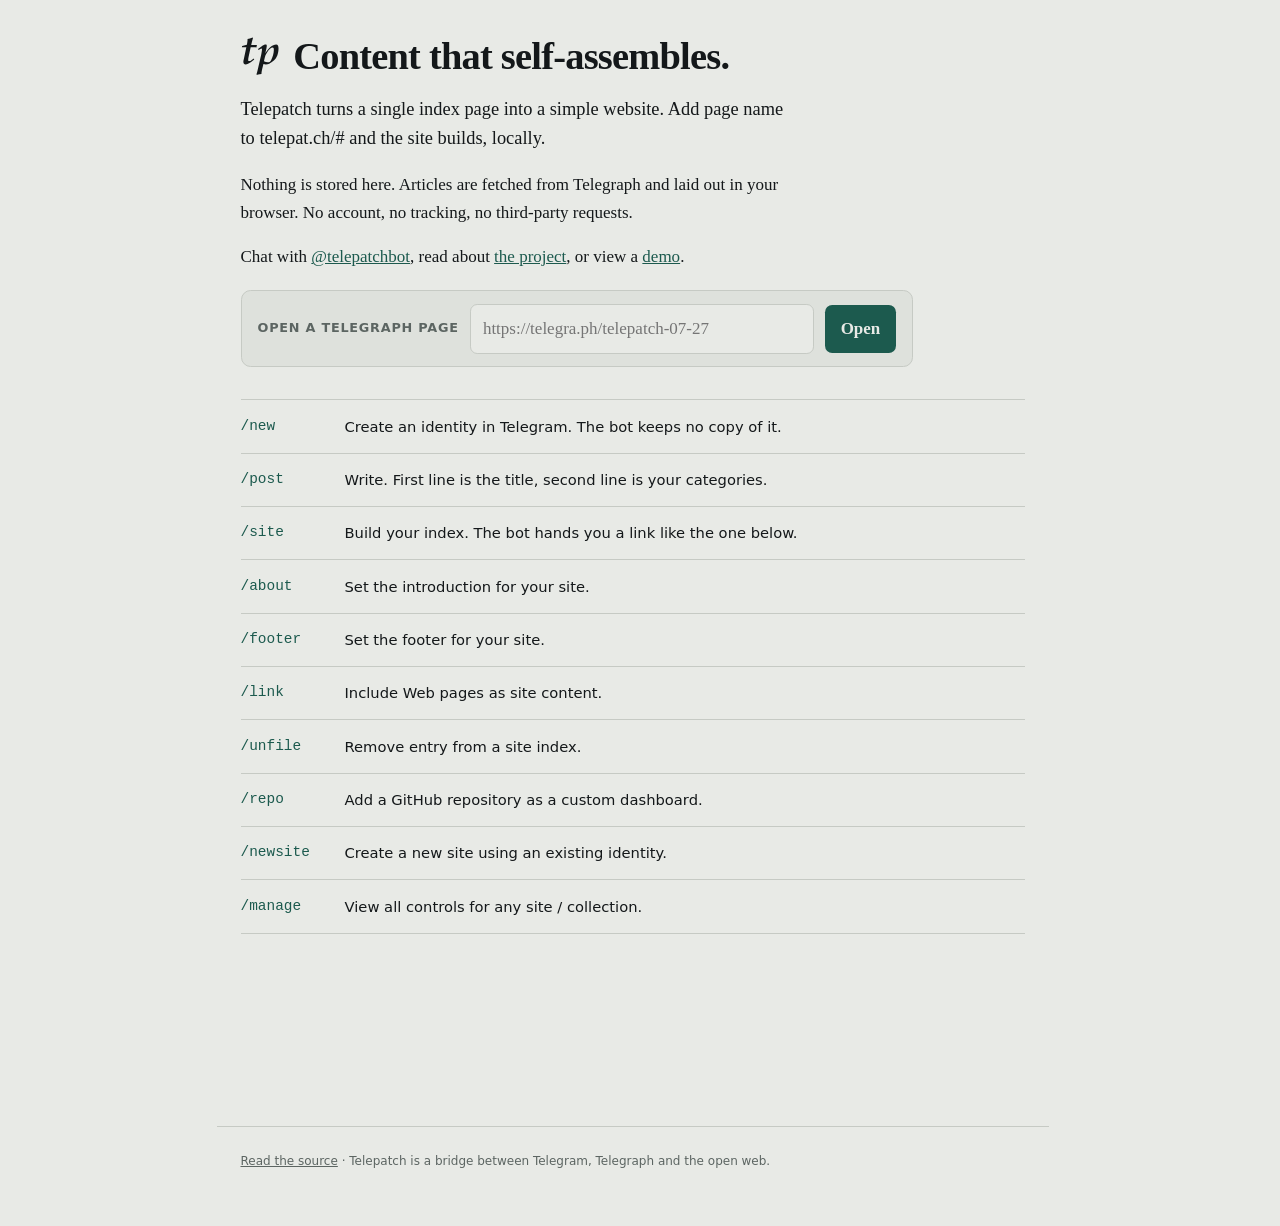
<file: index.html>
<!DOCTYPE html>
<html lang="en">
<head>
<meta charset="utf-8">
<meta name="viewport" content="width=device-width, initial-scale=1">
<title>Telepatch</title>
<link rel="icon" type="image/svg+xml" href="assets/logo.svg" />
<link rel="icon" type="image/png" href="[data-uri]">
<meta name="description" content="A publication assembled from a single Telegraph page. No server, no database.">
<style>
/* ---------------------------------------------------------------
   Telepatch — telephone-exchange palette. Enamelled steel, bakelite
   ink, patch-cord green, and one indicator lamp used only for live
   and active states. System fonts only: the site makes zero
   third-party requests, which is the point. The one script it loads,
   highlight.js, is served from this site and only on code pages.
----------------------------------------------------------------*/
:root{
  --paper:#E8EAE6;
  --panel:#DEE1DC;
  --ink:#14181A;
  --graphite:#5C6562;
  --hair:#C6CAC4;
  --patch:#1C5A4E;
  --lamp:#C4342A;

  --serif:Georgia,"Iowan Old Style","Palatino Linotype",Palatino,serif;
  --sans:system-ui,-apple-system,"Segoe UI",Roboto,Helvetica,Arial,sans-serif;
  --mono:ui-monospace,SFMono-Regular,"SF Mono",Menlo,Consolas,monospace;

  --col:52rem;
  --pad:1.5rem;
}
@media (prefers-color-scheme:dark){
  :root{
    --paper:#0F1211; --panel:#171B1A; --ink:#DDE0DC; --graphite:#8A938F;
    --hair:#2A302E; --patch:#6FBFA8; --lamp:#E46659;
  }
}
*{box-sizing:border-box}
html{
  -webkit-text-size-adjust:100%;
  /* Reserve the scrollbar track always, or the centred column shifts
     sideways every time page height crosses the scrolling threshold: a
     short nav page against a long index, or the narration collapsing.
     overflow-y works everywhere; scrollbar-gutter is the tidier modern
     form and wins where it is supported. */
  overflow-y:scroll;
  scrollbar-gutter:stable;
  scroll-behavior:smooth;
}
@media (prefers-reduced-motion:reduce){html{scroll-behavior:auto}}
body{
  margin:0;
  background:var(--paper);
  color:var(--ink);
  font-family:var(--serif);
  font-size:17px;
  line-height:1.6;
  /* Footer sits at the bottom of the viewport when a page is short, and
     flows normally when it is not. */
  display:flex;flex-direction:column;
  min-height:100vh;min-height:100dvh;
}
a{color:var(--patch)}
:focus-visible{outline:2px solid var(--lamp);outline-offset:3px}

/* THE column. Every element carrying .col resolves to an identical inline
   box, so the site title in the bar and the content below it share one left
   edge. Logical longhands only - a `padding` shorthand here would outrank
   the element-selector rules further down and silently zero their vertical
   padding, which is exactly what used to happen. Nothing else in this
   stylesheet may set padding-inline or margin-inline on a .col element. */
.col{
  width:min(100%,var(--col));
  margin-inline:auto;
  padding-inline:var(--pad);
}

/* ---- sticky bar: exactly one row of text tall ---- */
.bar{
  position:sticky;top:0;z-index:20;
  background:var(--paper);
  border-bottom:1px solid var(--hair);
}
.bar .col{
  display:flex;align-items:baseline;gap:1.25rem;
  padding-block:.6rem;
  position:relative;
}
.brand{
  font-family:var(--serif);
  font-size:1rem;font-weight:700;letter-spacing:-.01em;
  color:var(--ink);text-decoration:none;
  flex:0 1 auto;min-width:0;
  white-space:nowrap;overflow:hidden;text-overflow:ellipsis;
}

/* Telepatch's monogram, drawn rather than set: the face it is cut from is
   not on anybody else's machine, so the glyphs are paths. Being paths it
   also takes currentColor, which is what the cable photograph could not -
   that needed a brightness filter to survive dark mode.

   The publication's own title is a separate thing and keeps the left edge
   it shares with the content, so this sits outside the column entirely,
   pinned to the window in the gutter. */
.mark{
  position:absolute;left:1rem;top:50%;
  transform:translateY(-50%);
  height:1.35rem;width:auto;
  color:var(--ink);pointer-events:none;
}
/* Below this the gutter cannot hold it without crowding the title, and
   crowding the title is the one thing it must not do. */
@media (max-width:62rem){ .mark{display:none} }
.pages{display:flex;gap:1rem;flex:1;min-width:0}
.pages a{
  font-family:var(--sans);font-size:.8rem;
  text-decoration:none;white-space:nowrap;
}
.pages a:hover{text-decoration:underline}
/* Categories, divider and globe are one group, with their own small gap.
   The bar's 1.25rem is right between the title and the pages; between two
   controls that belong together it is a gulf. */
.navtools{
  margin-left:auto;flex:none;align-self:center;
  display:flex;align-items:center;gap:.4rem;
}
.catbtn{
  font-family:var(--mono);font-size:.7rem;
  text-transform:uppercase;letter-spacing:.08em;
  background:none;border:0;padding:0;cursor:pointer;
  color:var(--graphite);white-space:nowrap;
}
.catbtn[aria-expanded="true"],.catbtn.on{color:var(--lamp)}

/* It separates this publication's own categories from the places outside
   it, which is a real distinction. Nearly invisible when there is nothing
   through there, plain when there is - so the bar tells you whether the
   menu is worth opening before you open it. */
.sep{
  width:1px;align-self:stretch;
  background:var(--hair);opacity:.35;
  flex:none;
  transition:opacity .2s ease;
}
.sep.live{opacity:1}

/* Elsewhere: other Telepatch sites, and whatever else the publisher
   wants within reach. Drawn rather than fetched, so it takes the bar's
   own colour in either theme and stays sharp at any size - there is no
   light version and dark version to keep in step. */
/* Centred against the text beside it. Baseline alignment was the first
   attempt and does not survive contact with a <button>: browsers
   synthesise a button's baseline from its bottom margin edge rather than
   from its content, so the icon floated above the words. Centring is
   decided by the box, not by the engine's opinion of it. */
.globe{
  flex:none;display:flex;align-items:center;
  background:none;border:0;padding:0;cursor:pointer;
  color:var(--graphite);
}
.globe svg{width:1.05rem;height:1.05rem;display:block}
/* Always there, so the bar does not change shape between publications.
   Dimmed until something is behind it, and not clickable then either -
   an enabled control that does nothing is worse than a quiet one. */
.globe{opacity:.3;cursor:default;transition:opacity .2s ease}
.globe.live{opacity:1;cursor:pointer;color:var(--ink)}
.globe.live:hover{color:var(--patch)}
.globe.live[aria-expanded="true"]{color:var(--lamp)}
.globe .node{fill:var(--paper)}

/* drops into the right gutter, past the column edge where there's room */
.drop{
  position:absolute;top:100%;right:var(--pad);
  margin-right:-9rem;
  width:15rem;max-width:calc(100vw - 2rem);
  background:var(--panel);
  border:1px solid var(--hair);
  padding:.75rem 0;
  display:none;
  max-height:70vh;overflow-y:auto;
}
.drop.open{display:block}
.drop h2{
  font-family:var(--mono);font-size:.65rem;font-weight:400;
  text-transform:uppercase;letter-spacing:.1em;
  color:var(--graphite);margin:.5rem 0 .35rem;padding:0 .9rem;
}
.drop h2:first-child{margin-top:0}
/* Between the collections and everything else. Faint, because the two
   groups are already labelled - this only says where one ends. */
.drop h2.after{
  margin-top:.75rem;padding-top:.7rem;
  border-top:1px solid var(--hair);
}
.drop button,.drop a{
  display:flex;justify-content:space-between;gap:1rem;width:100%;
  font-family:var(--sans);font-size:.85rem;text-align:left;
  background:none;border:0;cursor:pointer;
  padding:.3rem .9rem;color:var(--ink);text-decoration:none;
}
.drop button:hover,.drop a:hover{background:var(--paper)}
.drop button.on{color:var(--lamp)}
.drop .n{font-family:var(--mono);font-size:.7rem;color:var(--graphite)}
.drop .inpanel{display:none}

/* ---- narration: the page reporting its own assembly ---- */
.boot{
  font-family:var(--mono);font-size:.75rem;line-height:1.9;
  color:var(--graphite);
  margin:2.5rem 0 0;white-space:pre-wrap;word-break:break-word;
}
.boot .err{color:var(--lamp)}
.boot::after{
  content:"";display:inline-block;
  width:.5em;height:1em;margin-left:.15em;
  background:var(--lamp);vertical-align:-.15em;
  animation:blink 1s steps(1) infinite;
}
.boot.done::after{display:none}
@keyframes blink{50%{opacity:0}}
.boot.done{
  opacity:.45;font-size:.68rem;line-height:1.7;
  margin-bottom:2rem;overflow:hidden;
  transition:opacity .6s ease,font-size .5s ease,
             max-height .6s ease,margin .6s ease;
}
/* Retires itself once read. The masthead animates between the narration's
   height and the author line's, so the two swap in one continuous move
   instead of collapsing to nothing and then shoving content back down. */
.boot.fade{opacity:0}

#masthead{overflow:hidden;transition:max-height .6s ease}

.sitemeta{
  font-family:var(--mono);font-size:.7rem;
  text-transform:uppercase;letter-spacing:.09em;
  color:var(--graphite);
  /* Equal margins put the author line midway between the bar above it and
     the About heading below. #masthead has overflow:hidden, so neither
     margin collapses out and the two gaps really are the same. */
  margin:2rem 0;
  opacity:0;transition:opacity .5s ease .15s;
}
.sitemeta.in{opacity:1}

main{padding-block-end:6rem;min-height:0;flex:1 0 auto}

/* The publisher's own introduction, set larger than the index it heads.
   Named lede to avoid colliding with #masthead, which wraps the narration. */
.lede{margin:0 0 2rem;font-size:1.12rem;line-height:1.6;max-width:42rem}
/* Heads the introduction. Same size as the prose it introduces, so it reads
   as a run-in heading rather than a second label under the author line. */
.ledehead{
  font-family:var(--serif);font-size:1.12rem;font-weight:700;
  letter-spacing:-.01em;color:var(--ink);
  margin:0 0 .35rem;
}
/* Spreads the lines of a short paragraph evenly instead of leaving two
   words alone on the last one. Costs nothing and changes no type sizes;
   browsers without it simply wrap normally. */
.lede p{margin:0 0 .9rem;text-wrap:balance}
.lede p:last-child{margin-bottom:0}
.lede h3{font-size:1.2rem;margin:1.4rem 0 .5rem}
.lede blockquote{
  margin:1.2rem 0;padding-left:1.1rem;
  border-left:2px solid var(--hair);color:var(--graphite);
}

/* ---- index ---- */
.tools{
  display:flex;align-items:baseline;gap:1rem;
  margin:0 0 2rem;padding-bottom:.6rem;
  border-bottom:1px solid var(--hair);
}
.search{
  flex:1;min-width:0;
  font-family:var(--serif);font-size:1rem;color:var(--ink);
  background:none;border:0;padding:0;
}
.search::placeholder{color:var(--graphite)}
.count{font-family:var(--mono);font-size:.7rem;color:var(--graphite);white-space:nowrap}

/* Repositories are not posts. They are standing resources rather than
   things published on a date, and a site is meant to collect them freely,
   so they sit above the reading list as a row that grows sideways instead
   of pushing the writing down the page. */
.shelf{display:flex;flex-wrap:wrap;align-items:center;gap:.5rem;margin:0 0 2rem}
.tools.tight{margin-bottom:1rem}

/* One mark for the row rather than one per button: it labels where all of
   these live, and repeating it would only crowd the addresses. */
.ghmark{
  flex:none;width:1.15rem;height:1.15rem;
  margin-right:.3rem;color:var(--graphite);
}
.chip{
  display:inline-flex;align-items:baseline;
  padding:.4rem .75rem;
  background:var(--panel);
  border:1px solid var(--hair);border-radius:.2rem;
  font-family:var(--mono);line-height:1.25;
  color:var(--ink);text-decoration:none;
}
.chip:hover{border-color:var(--patch);color:var(--patch)}
/* The owner is context; the repository is the name of the thing. */
.chip .ns{font-size:.75rem;color:var(--graphite)}
.chip .repo{font-size:.95rem;font-weight:700}
.chip:hover .ns{color:var(--patch)}

.index{list-style:none;margin:0;padding:0}
.item{padding:1.15rem 0;border-bottom:1px solid var(--hair)}
.item a{
  display:block;font-size:1.3rem;line-height:1.3;
  color:var(--ink);text-decoration:none;text-wrap:balance;
}
.item a:hover{color:var(--patch)}
.tags{margin-top:.4rem;display:flex;flex-wrap:wrap;gap:.6rem}
.tag{
  font-family:var(--mono);font-size:.68rem;
  text-transform:uppercase;letter-spacing:.07em;
  background:none;border:0;padding:0;cursor:pointer;
  color:var(--graphite);
}
.tag:hover{color:var(--patch)}
.tag.on{color:var(--lamp)}
.date{
  font-family:var(--mono);font-size:.68rem;
  text-transform:uppercase;letter-spacing:.07em;
  color:var(--graphite);
}

/* Inherits the byline's type so it reads as part of the line, not a widget. */
.share{
  font:inherit;letter-spacing:inherit;text-transform:inherit;
  background:none;border:0;padding:0;cursor:pointer;color:var(--patch);
}
.share:hover{color:var(--lamp)}
.share[disabled]{color:var(--graphite);cursor:default}

/* Reading order comes from the master post, so the publisher controls it. */
.pager{
  display:flex;justify-content:space-between;gap:2rem;
  margin:3rem 0 0;padding-top:1.5rem;
  border-top:1px solid var(--hair);
}
.pager a{
  display:flex;flex-direction:column;gap:.3rem;
  text-decoration:none;max-width:47%;
}
.pager .next{text-align:right;margin-left:auto}
.pager .dir{
  font-family:var(--mono);font-size:.65rem;
  text-transform:uppercase;letter-spacing:.09em;color:var(--graphite);
}
.pager .t{font-size:1.02rem;line-height:1.3;color:var(--ink)}
.pager a:hover .t{color:var(--patch)}

.excerpt{
  margin:.4rem 0 0;font-size:.96rem;line-height:1.5;color:var(--graphite);
  max-width:42rem;
}

.empty{font-family:var(--sans);font-size:.9rem;color:var(--graphite);padding:2rem 0}

/* ---- article, rendered here rather than sent away ---- */
.back{
  display:inline-block;margin:2.5rem 0 1.25rem;
  font-family:var(--mono);font-size:.7rem;
  text-transform:uppercase;letter-spacing:.08em;
  text-decoration:none;
}
.back:hover{color:var(--lamp)}
/* A nav page has no back link above it, so it carries its own top space
   rather than hugging the sticky bar. */
.article.bare{margin-top:3.25rem}
.article h1{
  font-size:2.3rem;line-height:1.12;letter-spacing:-.015em;
  margin:0 0 .6rem;text-wrap:balance;
}
.byline a{color:var(--patch);text-decoration:none}
.byline a:hover{color:var(--lamp)}
.byline{
  font-family:var(--mono);font-size:.7rem;
  text-transform:uppercase;letter-spacing:.08em;
  color:var(--graphite);
  margin:0 0 .5rem;
}
.article .tags{margin:0 0 1.5rem}
/* An article's own intro: the first blockquote, lifted out and set as a
   standfirst rather than left looking like a pull quote in the body. */
.standfirst{
  font-size:1.18rem;line-height:1.55;color:var(--graphite);
  margin:0 0 2rem;max-width:42rem;text-wrap:balance;
}

/* Contents, built from the h3 and h4 headings Telegraph allows. */
.toc{
  margin:0 0 2.2rem;padding:.9rem 0 1rem;
  border-top:1px solid var(--hair);border-bottom:1px solid var(--hair);
}
.toclabel{
  font-family:var(--mono);font-size:.65rem;font-weight:400;
  text-transform:uppercase;letter-spacing:.1em;
  color:var(--graphite);margin:0 0 .55rem;
}
.toclist{list-style:none;margin:0;padding:0}
.toclist li{margin:.22rem 0}
.toclist li.sub{padding-left:1.2rem}
.toclist a{font-size:.98rem;line-height:1.35;color:var(--ink);text-decoration:none}
.toclist a:hover{color:var(--patch)}
/* Clear the sticky bar when jumping to a heading. */
.body h3,.body h4{scroll-margin-top:4rem}
.body{font-size:1.06rem;line-height:1.72}
.body p{margin:0 0 1.25rem}
.body h3{font-size:1.45rem;line-height:1.25;margin:2.4rem 0 .7rem}
.body h4{font-size:1.12rem;margin:2rem 0 .5rem}
.body ul,.body ol{margin:0 0 1.25rem;padding-left:1.4rem}
.body li{margin:.3rem 0}
.body blockquote{
  margin:1.6rem 0;padding-left:1.2rem;
  border-left:2px solid var(--hair);color:var(--graphite);
}
.body aside{
  margin:2rem 0;text-align:center;font-style:italic;color:var(--graphite);
}
.body figure{margin:2.2rem 0;text-align:center}
.body img,.body video{max-width:100%;height:auto;display:block;margin:0 auto}
.body iframe{width:100%;aspect-ratio:16/9;border:0;display:block}
.body figcaption{
  font-family:var(--sans);font-size:.8rem;color:var(--graphite);
  margin-top:.6rem;
}
.body pre{
  background:var(--panel);padding:1rem;overflow-x:auto;
  font-family:var(--mono);font-size:.82rem;line-height:1.55;
}
.body code{font-family:var(--mono);font-size:.9em;background:var(--panel);padding:.1em .3em}
.body pre code{background:none;padding:0}
.body hr{border:0;border-top:1px solid var(--hair);margin:2.6rem 0}
.body a{overflow-wrap:anywhere}
/* Tables come from Markdown sources; a Telegraph page cannot hold one.
   The wrapper scrolls so a wide table never widens the page itself. */
.body .tablewrap{overflow-x:auto;margin:0 0 1.5rem}
.body table{border-collapse:collapse;width:100%;font-size:.95rem}
.body th,.body td{
  text-align:left;vertical-align:top;
  padding:.5rem 1.2rem .5rem 0;
  border-bottom:1px solid var(--hair);
}
.body th{
  font-family:var(--mono);font-size:.66rem;font-weight:400;
  text-transform:uppercase;letter-spacing:.08em;color:var(--graphite);
  border-bottom:1px solid var(--ink);white-space:nowrap;
}
.body tbody tr:last-child td{border-bottom:0}
.body td code{white-space:nowrap}

/* Token colours drawn from the exchange palette rather than added to it,
   and kept few. Quiet enough to read a whole file through. */
:root{
  --tok-num:#7A5B2E; --tok-key:#5B3E6B;
  --tok-fn:#2B5D7D;  --tok-type:#7A3E5B;
}
@media (prefers-color-scheme:dark){
  :root{
    --tok-num:#C9A96A; --tok-key:#B79BC7;
    --tok-fn:#8FC1E3;  --tok-type:#D79BB8;
  }
}

/* The fallback lexer's four classes. */
.tk-c{color:var(--graphite);font-style:italic}
.tk-s{color:var(--patch)}
.tk-n{color:var(--tok-num)}
.tk-k{color:var(--tok-key)}

/* highlight.js, wearing this site's colours instead of shipping its own
   theme - a stylesheet built for a different palette would fight the page
   in dark mode and win. */
.hljs-comment,.hljs-quote{color:var(--graphite);font-style:italic}
.hljs-string,.hljs-regexp,.hljs-addition,.hljs-char.escape_,
.hljs-template-variable,.hljs-subst{color:var(--patch)}
.hljs-number,.hljs-literal,.hljs-symbol,.hljs-bullet{color:var(--tok-num)}
.hljs-keyword,.hljs-selector-tag,.hljs-built_in,.hljs-meta,
.hljs-doctag,.hljs-operator{color:var(--tok-key)}
.hljs-title,.hljs-section,.hljs-name,.hljs-selector-id,
.hljs-selector-class,.hljs-selector-attr,.hljs-selector-pseudo,
.hljs-attr,.hljs-attribute,.hljs-property,
.hljs-variable{color:var(--tok-fn)}
.hljs-type,.hljs-params,.hljs-tag,.hljs-title.class_{color:var(--tok-type)}
.hljs-deletion{color:var(--lamp)}
.hljs-emphasis{font-style:italic}
.hljs-strong{font-weight:700}
.hljs-link{text-decoration:underline}

/* ---- repository dashboard ---- */

/* A repository page is a denser thing than an article and wants more room.
   --col is the only width control on this site, so this changes that one
   value rather than introducing a second column: every .col element still
   resolves to an identical inline box, and the bar and the content still
   share one left edge. Nothing here sets padding-inline or margin-inline —
   see the note above .col, which this must not break. */
body.wide{--col:68rem}

/* The sections of a repository. Mono uppercase like every other small label
   here, and the lamp marks the section you are in — an active state, which
   is the only kind of thing it is allowed to mark. */
.rail{
  display:flex;gap:1.25rem;
  border-bottom:1px solid var(--hair);
  padding-block:.45rem;margin-bottom:1.2rem;
  overflow-x:auto;scrollbar-width:none;
}
.rail::-webkit-scrollbar{display:none}
.rail a{
  font-family:var(--mono);font-size:.7rem;
  text-transform:uppercase;letter-spacing:.08em;
  color:var(--graphite);text-decoration:none;white-space:nowrap;
}
.rail a:hover{color:var(--ink)}
.rail a[aria-current]{
  color:var(--ink);
  box-shadow:0 .4rem 0 -.32rem var(--lamp);
}
.rail sup{font-size:.85em;margin-left:.15rem}

/* Narrow enough that the rail cannot hold every section: it scrolls, and
   the mask says so rather than a scrollbar nobody can see on a phone. */
@media (max-width:40rem){
  .rail{
    -webkit-mask-image:linear-gradient(90deg,#000 88%,transparent);
    mask-image:linear-gradient(90deg,#000 88%,transparent);
  }
}

.strip{
  font-family:var(--mono);font-size:.65rem;
  text-transform:uppercase;letter-spacing:.07em;
  color:var(--graphite);
  display:flex;gap:1rem;flex-wrap:wrap;
  margin:0 0 .7rem;
}
.strip b{font-weight:400;color:var(--ink)}
.strip .live{color:var(--lamp)}

/* The dashboard's two tracks. Below the width that fits a 15rem rail the
   grid collapses to one column and the rail's contents go above the list. */
/* minmax(0,…) rather than 1fr, which means minmax(auto,1fr) and so refuses
   to shrink below the widest issue title. A row's title is set nowrap so it
   can ellipsis, which makes that floor the full string: the track then
   overflows its own container and the page scrolls sideways. Measured at a
   700px column: 664px demanded against 652px available, 386px after. */
.dash{display:grid;grid-template-columns:minmax(0,1fr) 15rem;gap:1.6rem;align-items:start}
@media (max-width:48rem){ .dash{grid-template-columns:minmax(0,1fr);gap:1rem} }

.facts div{
  display:flex;justify-content:space-between;gap:.75rem;
  font-family:var(--mono);font-size:.66rem;
  text-transform:uppercase;letter-spacing:.05em;
  color:var(--graphite);
  padding-block:.25rem;border-bottom:1px solid var(--hair);
}
.facts div b{font-weight:400;color:var(--ink);text-align:right}
.facts div:last-child{border-bottom:0}

.dash h3,.pane h3{
  font-family:var(--mono);font-size:.65rem;font-weight:400;
  text-transform:uppercase;letter-spacing:.09em;
  color:var(--graphite);
  display:flex;gap:.6rem;margin:1.4rem 0 .35rem;
}
.dash h3:first-child,.pane h3:first-child{margin-top:0}
/* The date of a release, and the "all →" of a block, both sit at the far
   end of their heading rather than against the title. */
.dash h3 a,.pane h3 a,.pane h3 span{margin-left:auto;text-decoration:none}

/* Not scoped to .rows: the timeline and the release assets append rows
   straight into their pane, and a row must look the same wherever it is. */
.row{
  display:flex;gap:.55rem;align-items:baseline;
  padding-block:.3rem;border-bottom:1px solid var(--hair);
}
.rows .row:last-child{border-bottom:0}
.row .n{
  font-family:var(--mono);font-size:.7rem;color:var(--graphite);
  flex:none;min-width:3.2rem;
}
.row .t{flex:1;min-width:0;overflow:hidden;text-overflow:ellipsis;white-space:nowrap}
.row .t a{text-decoration:none}
.row .tag{
  font-family:var(--mono);font-size:.6rem;flex:none;
  text-transform:uppercase;letter-spacing:.06em;color:var(--graphite);
  border:1px solid var(--hair);border-radius:2px;padding-inline:.25rem;
}
.row .when{font-family:var(--mono);font-size:.62rem;color:var(--graphite);flex:none}

/* ---- filtering ---- */
.find{
  width:100%;font-family:var(--mono);font-size:.85rem;
  background:none;color:var(--ink);
  border:0;border-bottom:1px solid var(--ink);
  padding-block:.3rem;
}
.find::placeholder{color:var(--graphite);opacity:1}
.active{
  font-family:var(--mono);font-size:.62rem;
  text-transform:uppercase;letter-spacing:.06em;
  color:var(--graphite);display:flex;gap:.6rem;align-items:baseline;
  margin:.45rem 0 .7rem;
}
.active .clear{
  background:none;border:0;padding:0;cursor:pointer;
  font:inherit;color:var(--lamp);margin-left:auto;
}
.tokenbox{max-width:34rem;margin-top:1.2rem}
.tokenbox .active{display:block;text-transform:none;letter-spacing:0;line-height:1.5}
.tokenbox .active b{color:var(--lamp);font-weight:400}
.tokenbox .clear{margin-left:.5rem}
.facets h4{
  font-family:var(--mono);font-size:.62rem;font-weight:400;
  text-transform:uppercase;letter-spacing:.09em;
  color:var(--graphite);margin:.9rem 0 .25rem;
}
.facets h4:first-child{margin-top:0}
.facets a{
  display:flex;justify-content:space-between;gap:.5rem;
  font-family:var(--mono);font-size:.66rem;
  color:var(--ink);text-decoration:none;
  padding-block:.18rem;border-bottom:1px solid var(--hair);
}
.facets a span:last-child{color:var(--graphite)}
.facets a.on,.facets a.on span:last-child{color:var(--patch)}
.facets a.dim{opacity:.35}

/* Narrow: the facet rail becomes a chip row above the list. It is the same
   markup restyled — one component, not a second one built for phones —
   because a filter nobody can see is a filter nobody uses. */
@media (max-width:48rem){
  .facets{display:flex;flex-wrap:wrap;gap:.35rem;order:-1;margin-bottom:.6rem}
  .facets h4{display:none}
  .facets a{
    border:1px solid var(--hair);border-radius:2px;
    padding:.06rem .35rem;font-size:.62rem;gap:.3rem;
  }
  .facets a.on{background:var(--patch);border-color:var(--patch);color:var(--paper)}
  .facets a.on span:last-child{color:var(--paper);opacity:.65}
}

/* ---- repository listing ---- */
.crumb{
  font-family:var(--mono);font-size:.7rem;
  text-transform:uppercase;letter-spacing:.07em;
  color:var(--graphite);margin:0 0 1.4rem;overflow-wrap:anywhere;
}
.crumb a{color:var(--patch);text-decoration:none}
.crumb a:hover{color:var(--lamp)}
.tree{list-style:none;margin:0;padding:0}
.tree li{
  display:flex;gap:1rem;align-items:baseline;
  padding:.4rem 0;border-bottom:1px solid var(--hair);
}
.tree a{
  flex:1;min-width:0;font-family:var(--mono);font-size:.9rem;
  color:var(--ink);text-decoration:none;overflow-wrap:anywhere;
}
.tree a:hover{color:var(--patch)}
.tree a.dir{font-weight:700}
.tree .size{
  font-family:var(--mono);font-size:.68rem;color:var(--graphite);
  white-space:nowrap;
}
/* A repository leads with its contents and carries the README underneath,
   so the page answers "what is in here" before "what does it say". The
   rule is what separates the two. */
.seclabel{
  font-family:var(--mono);font-size:.65rem;font-weight:400;
  text-transform:uppercase;letter-spacing:.1em;
  color:var(--graphite);margin:0 0 .9rem;
}
.seclabel.rule{
  margin-top:2.8rem;padding-top:1.3rem;border-top:1px solid var(--hair);
}
.body pre.code{
  font-size:.8rem;line-height:1.6;
  max-height:none;white-space:pre;
}
.origin{
  margin:3.5rem 0 0;padding-top:1.2rem;border-top:1px solid var(--hair);
  font-family:var(--sans);font-size:.8rem;color:var(--graphite);
}
.loading{font-family:var(--mono);font-size:.75rem;color:var(--graphite);margin:2.5rem 0}

/* ---- landing, when no publication is named ---- */
.intro h1{
  font-size:2.6rem;line-height:1.05;letter-spacing:-.02em;
  margin:3rem 0 1rem;text-wrap:balance;
}
.intro p{margin:0 0 1.1rem;max-width:34rem}
.intro .lead{font-size:1.15rem}
.intro code{font-family:var(--mono);font-size:.85em;background:var(--panel);padding:.12em .4em}
.intro .demo-link{display:flex;gap:.7rem;align-items:center;max-width:42rem;width:100%;margin:1.2rem 0 1.8rem;padding:.8rem 1rem;border:1px solid var(--hair);border-radius:.6rem;background:var(--panel)}
.intro .demo-link label{font-family:var(--sans);font-size:.8rem;font-weight:600;letter-spacing:.06em;text-transform:uppercase;color:var(--graphite);white-space:nowrap}
.intro .demo-link input{flex:1;min-width:0;border:1px solid var(--hair);border-radius:.45rem;padding:.65rem .75rem;font:inherit;background:var(--paper);color:var(--ink)}
.intro .demo-link button{border:0;border-radius:.45rem;padding:.65rem .95rem;font:inherit;font-weight:600;background:var(--patch);color:var(--paper);cursor:pointer}
.intro .demo-link button:hover{filter:brightness(.95)}
.steps{list-style:none;margin:2rem 0;padding:0;border-top:1px solid var(--hair)}
.steps li{
  display:grid;grid-template-columns:5.5rem 1fr;gap:1rem;
  padding:.9rem 0;border-bottom:1px solid var(--hair);
}
.steps code{background:none;padding:0;color:var(--patch)}
.steps span{font-family:var(--sans);font-size:.92rem}

footer{
  flex:0 0 auto;
  border-top:1px solid var(--hair);
  margin-top:4rem;
  padding-block:1.6rem 3rem;
  font-family:var(--sans);font-size:.75rem;color:var(--graphite);
}
footer p{margin:0 0 .4rem}
footer a{color:var(--graphite)}
/* Each sentence wraps as one unit. They sit on a single line when there is
   room and stack into three when there is not. */
footer .fpart{display:inline-block;margin-right:.4rem}
/* The publisher's own footer, set in the reading face and a shade darker
   than the attribution line beneath it. */
.sitefoot{
  font-family:var(--serif);font-size:.95rem;line-height:1.55;
  color:var(--ink);max-width:42rem;
  margin:0 0 1.1rem;padding-bottom:1.1rem;
  border-bottom:1px solid var(--hair);
}
.sitefoot p{margin:0 0 .6rem}
.sitefoot p:last-child{margin-bottom:0}
footer .fpart:last-child{margin-right:0}

/* The gutter offset only fits once the viewport clears the column plus
   both margins; below that it would push the page sideways. */
.intro .hero{
  display:flex;align-items:center;gap:.9rem;
  margin:2.2rem 0 1.1rem;
}
.intro .hero-mark{
  display:flex;align-items:center;justify-content:center;
  width:2.4rem;height:2.4rem;flex:none;
  color:var(--ink);
}
.intro .hero-mark svg{display:block;width:100%;height:100%}
.intro .hero h1{margin:0;font-size:clamp(1.8rem,4vw,2.4rem);line-height:1.1}
@media (max-width:62rem){ .drop{margin-right:0} }
@media (max-width:34rem){
  :root{--pad:1.1rem}
  .pages{display:none}
  .drop .inpanel{display:block}
  .intro h1{font-size:2rem}
  .item a{font-size:1.15rem}
  .article h1{font-size:1.75rem}
  .pager{flex-direction:column;gap:1.5rem}
  .pager a{max-width:100%}
  .pager .next{text-align:left;margin-left:0}
}
@media (prefers-reduced-motion:reduce){
  *{animation:none!important;transition:none!important}
}
</style>
</head>
<body>

<nav class="bar" hidden id="bar">
  <svg class="mark" viewBox="24.3 42.6 137.8 140.1" aria-hidden="true" fill="currentColor">
      <path d="m 42.65,79.85 -9.3,43.95 c -1.5,6.75 -1.5,7.2 -1.5,9.6 0,6 2.85,9.15 8.1,9.15 5.55,0 11.55,-2.7 19.95,-8.85 l 11.55,-8.55 -1.95,-3.9 -8.4,6 c -3.3,2.4 -5.25,3.15 -7.95,3.15 -2.85,0 -3.75,-1.05 -3.75,-4.2 0,-3.15 0.45,-6.45 1.35,-10.8 L 58.4,79.85 h 7.05 c 6.45,0 9.45,0.15 13.8,0.75 l 2.1,-8.4 -0.9,-0.75 -20.1,0.75 1.95,-8.4 c 1.05,-4.5 2.25,-8.7 4.65,-17.4 l -1.5,-1.8 -9.9,3.6 c -3,1.05 -5.25,1.65 -8.55,2.1 v 2.4 c 0,4.05 -0.45,7.5 -2.4,18.3 l -17.25,4.8 -1.05,4.05 z"/>
      <path d="m 81.04989,180.65 c 1.95,-0.3 2.55,-0.45 4.8,-1.05 6.45,-1.35 9.3,-1.8 12,-2.1 0.6,-9.15 1.8,-14.7 7.2,-36 3.15,0.75 5.25,1.05 8.4,1.05 4.95,0 9.15,-0.9 12.9,-2.55 4.05,-1.95 12,-7.5 17.7,-12.3 9.75,-8.4 16.05,-25.35 16.05,-43.2 0,-9.9 -2.85,-14.85 -8.4,-14.85 -7.05,0 -14.1,3.15 -22.2,9.9 -6.45,5.55 -10.5,10.65 -17.55,22.5 l 1.35,-6.15 c 1.35,-5.85 2.1,-9 2.25,-9.75 1.2,-6.45 1.65,-9.15 1.65,-11.85 0,-3 -1.35,-4.65 -4.05,-4.65 -3.75,0 -8.55,2.25 -15.3,7.35 l -12.6,9.3 1.95,4.05 4.8,-3.3 c 2.4,-1.65 4.5,-2.55 6.15,-2.55 1.05,0 1.65,0.75 1.65,2.4 0,3.9 -1.8,15.75 -3.6,23.4 l -11.85,51 c -1.95,8.25 -3,12.3 -4.8,18.3 z m 27.9,-58.8 c 2.4,-10.5 4.2,-15.15 9.3,-22.95 7.05,-10.8 15,-17.55 20.55,-17.55 2.85,0 4.2,3 4.2,8.55 0,10.65 -4.35,27 -10.05,37.2 -2.85,5.1 -7.2,8.1 -12,8.1 -4.8,0 -9,-1.2 -14.1,-4.05 z"/>
  </svg>
  <div class="col">
    <a class="brand" id="brand" href="./">Telepatch</a>
    <span class="pages" id="pages"></span>
    <span class="navtools">
    <button class="catbtn" id="catbtn" aria-expanded="false" aria-controls="drop">Categories</button>
    <span class="sep" id="sep"></span>
    <button class="globe" id="globe" aria-expanded="false" aria-controls="elsedrop"
            title="Elsewhere" aria-label="Elsewhere">
      <svg viewBox="0 0 24 24" fill="none" stroke="currentColor" stroke-width="1.05"
           stroke-linecap="round" aria-hidden="true">
        <circle cx="12" cy="12" r="9"/>
        <ellipse cx="12" cy="12" rx="4" ry="9"/>
        <ellipse cx="12" cy="12" rx="9" ry="4"/>
        <circle class="node" cx="16.6" cy="7.9" r="1.7"/>
        <circle class="node" cx="7.2" cy="11.9" r="1.7"/>
        <circle class="node" cx="13" cy="17.4" r="1.7"/>
      </svg>
    </button>
    </span>
    <div class="drop" id="drop"></div>
    <div class="drop" id="elsedrop"></div>
  </div>
</nav>

<main class="col" id="main">
  <div id="masthead">
    <pre class="boot" id="boot" aria-live="polite"></pre>
    <p class="sitemeta" id="sitemeta" hidden></p>
  </div>
  <div id="view"></div>
</main>

<footer class="col" id="foot" hidden></footer>

<script>
(() => {
"use strict";

const API = "https://api.telegra.ph";
const HOST = "https://telegra.ph";
const SOURCE = "https://github.com/babbworks/telepatch";
const BOT = "https://t.me/telepatchbot";
const TELEGRAPH_API = "https://telegra.ph/api";

/* Destination for the word "Assembled" in the footer — the page explaining
   that these pages are built in the reader's browser. Empty until the
   Telepatch project site exists; the word stays plain text until then, so
   there is never a dead link. */
const ASSEMBLED = "";

const REDUCED = matchMedia("(prefers-reduced-motion: reduce)").matches;
const wait = ms => new Promise(r => setTimeout(r, REDUCED ? 0 : ms));

const $ = id => document.getElementById(id);
const el = (tag, cls, text) => {
  const n = document.createElement(tag);
  if (cls) n.className = cls;
  if (text != null) n.textContent = text;
  return n;
};

/* ---------- routing ----------
   #master                                        the index
   #master/article                                one Telegraph article
   #master/article/section                        a heading within it
   #master/github.com/o/r                         a repository's README
   #master/github.com/o/r/blob/HEAD/src/x.py      one file
   #master/github.com/o/r/tree/HEAD/src           a directory listing

   A GitHub resource is written the way github.com writes it, so its
   separators are real "/" characters and the address is legible on sight.
   The first version packed the whole thing into a single segment —
   "gh:owner/repo" with the slashes percent-escaped — which broke as soon as
   anything in the chain decoded %2F back to "/": a terminal, a chat client,
   a URL normaliser. The route then split at the wrong places and the site
   went looking for a Telegraph page called "gh:owner". Structural slashes
   cannot be corrupted that way.

   Internally a resource is still "gh:owner/repo/path" for a file and
   "ght:owner/repo/dir" for a listing. Only the URL spelling changes. */

/* ---------- pure: github ---------- */
/* Everything between these markers is pure: no DOM, no fetch, no state. It
   is sliced out and evaluated on its own by tests/site/extract.mjs, which is
   only possible while that stays true. Anything needing a document or a
   network belongs below the closing marker. */

const GH_HOST = "github.com";

const isGh = path => typeof path === "string" && path.startsWith("gh:");
const isTree = path => typeof path === "string" && path.startsWith("ght:");
const isResource = path => isGh(path) || isTree(path);

/* "gh:owner/repo" and nothing further is a repository; anything longer is
   one file inside one. A section suffix is cut first, so a repository's
   Development page still counts as that repository on the index rather
   than being mistaken for a file. */
const isRepoPath = path =>
  isGh(path) && path.slice(3).split("@")[0].split("/").length === 2;

/* The sections of a repository, spelled the way github.com spells them, so
   that putting "https://" in front of any of these routes lands on the same
   thing at the source. There is deliberately no "readme": github has no such
   path, and the README lives beneath Overview as it does there. */
const GH_SECTIONS = ["issues", "releases", "pulse"];

// URL segments (after the master) -> internal resource id, else null.
function ghFromParts(parts) {
  // Links written before this change arrive either whole or, if something
  // decoded the escaped slashes, already split. Either way, rejoining is
  // right: no Telegraph path begins "gh:".
  const first = parts[0] || "";
  if (first.startsWith("gh:") || first.startsWith("ght:")) return parts.join("/");

  if (first !== GH_HOST || parts.length < 3) return null;
  const owner = parts[1], repo = parts[2];
  const base = "gh:" + owner + "/" + repo;
  const kind = parts[3];                  // "blob", "tree", a section, or nothing

  if (kind === "tree") {
    const rest = parts.slice(5).join("/"); // parts[4] is the git ref
    return "ght:" + owner + "/" + repo + (rest ? "/" + rest : "");
  }
  if (kind === "blob") {
    const rest = parts.slice(5).join("/");
    return rest ? base + "/" + rest : base;
  }

  // A section carries no git ref, so nothing is skipped here: in
  // "issues/144" the 144 is the section's argument, not a path under a ref.
  if (GH_SECTIONS.includes(kind)) {
    const arg = parts[4];
    return base + "@" + kind + (arg ? "/" + arg : "");
  }

  // Any other github path — /settings, /actions, /wiki — is not something
  // this site renders. Landing on the repository beats a dead page.
  return base;
}

/* Internal resource id -> URL segments. The ref is spelled out as HEAD so
   that putting "https://" in front of the result is a working github.com
   address — the same page, at the source. */
function ghToParts(resource) {
  if (isTree(resource)) {
    const [owner, repo, ...rest] = resource.slice(4).split("/");
    return [GH_HOST, owner, repo, "tree", "HEAD", ...rest];
  }

  const at = resource.indexOf("@");
  if (at >= 0) {
    const [owner, repo] = resource.slice(3, at).split("/");
    return [GH_HOST, owner, repo, ...resource.slice(at + 1).split("/")];
  }

  const [owner, repo, ...rest] = resource.slice(3).split("/");
  return rest.length ? [GH_HOST, owner, repo, "blob", "HEAD", ...rest]
                     : [GH_HOST, owner, repo];
}

/* A resource id -> which repository, which section, and its argument.
   Returns null for anything that is not a repository page: a file or a
   directory is content, not a section of the dashboard. */
function ghSection(resource) {
  if (!isGh(resource)) return null;

  const at = resource.indexOf("@");
  const head = at < 0 ? resource.slice(3) : resource.slice(3, at);
  if (head.split("/").length !== 2) return null;   // a path to a file

  if (at < 0) return { repo: head, section: "overview", arg: null };

  const [name, arg = null] = resource.slice(at + 1).split("/");
  const section = name === "issues" && arg ? "issue" : name;
  return { repo: head, section, arg };
}

/* A GitHub token is recognised by its shape, the same way the bot
   recognises a pasted Telegraph token. gho_ is what `gh auth token` hands
   out and carries write access to private repositories; github_pat_ is the
   fine-grained kind that can be scoped to public reads. The difference is
   worth saying out loud to whoever pastes one. */
const GH_TOKEN = /^(gh[pousr]_[A-Za-z0-9]{36,}|github_pat_[A-Za-z0-9_]{22,})$/;

const looksLikeGhToken = text =>
  typeof text === "string" && GH_TOKEN.test(text.trim());

function ghTokenKind(text) {
  if (!looksLikeGhToken(text)) return null;
  return text.trim().startsWith("github_pat_") ? "fine" : "broad";
}

/* Each of the four calls may have failed on its own, so every source is
   checked for shape before it is read. A section missing from a page is
   better than a page that is not there. */
const listOf = value => (Array.isArray(value) ? value : []);

/* In GitHub's REST API a pull request is an issue carrying a pull_request
   key, so one call answers both and the split happens here rather than in a
   second request. */
function splitIssues(list) {
  const all = listOf(list);
  return {
    issues: all.filter(i => !i.pull_request),
    pulls: all.filter(i => !!i.pull_request)
  };
}

const labelsOf = i => (i.labels || []).map(l => (typeof l === "string" ? l : l.name));

const authorOf = i => ((i && i.user) || {}).login || "";

/* GitHub's `state` is only ever open or closed, which flattens four things
   a reader needs kept apart: a merged pull request is not a rejected one,
   and an issue closed as not planned is not a job done. Every one of these
   is already in the payload; showing "closed" for all of them is the
   display being wrong rather than merely thin. */
function issueState(i) {
  const item = i || {};
  const pr = item.pull_request;

  if (pr && pr.merged_at) return "merged";
  if (pr && item.draft && item.state !== "closed") return "draft";
  if (item.state === "closed") {
    return item.state_reason === "not_planned" ? "not planned" : "closed";
  }
  return "open";
}

/* The only signal of enthusiasm GitHub gives, and it arrives with the
   issue. Only reactions somebody actually left are listed — a row of
   zeroes says nothing and costs a line. */
const REACTIONS = [
  ["+1", "👍"], ["heart", "❤️"], ["hooray", "🎉"], ["rocket", "🚀"],
  ["eyes", "👀"], ["laugh", "😄"], ["confused", "😕"], ["-1", "👎"]
];

function reactionsOf(i) {
  const r = (i || {}).reactions;
  if (!r) return [];

  return REACTIONS
    .map(([key, glyph]) => [glyph, r[key] || 0])
    .filter(([, n]) => n > 0)
    .sort((a, b) => b[1] - a[1]);
}

/* Sections are named for what somebody wants — bugs, ideas, what is done —
   rather than for the query that finds them. A repository whose labels do
   not match simply shows fewer of them; Open and Completed always work,
   because state exists everywhere. */
const SECTION_RULES = [
  { key: "roadmap",   name: "Roadmap",       label: "roadmap", state: "open" },
  { key: "bugs",      name: "Bugs",          label: "bug",     state: "open" },
  { key: "features",  name: "Features",      label: "feature", state: "open" },
  { key: "ideas",     name: "Ideas",         label: "idea",    state: "open" },
  { key: "docs",      name: "Documentation", label: "docs",    state: "open" },
  { key: "open",      name: "Open",          label: null,      state: "open" },
  { key: "completed", name: "Completed",     label: null,      state: "closed" }
];

function deriveSections(issues) {
  const all = listOf(issues);

  return SECTION_RULES
    .map(rule => ({
      key: rule.key,
      name: rule.name,
      label: rule.label,
      items: all.filter(i =>
        i.state === rule.state &&
        (rule.label === null || labelsOf(i).includes(rule.label)))
    }))
    .filter(section => section.items.length > 0);
}

/* "is:open", "label:bug" and bare words in one field. The prefixes are
   understood so that somebody who knows them is not slowed down; nobody is
   ever required to type one. */
function parseFilterText(text) {
  const out = { state: null, milestone: null, author: null, labels: [], words: [] };

  for (const term of String(text || "").trim().split(/\s+/).filter(Boolean)) {
    const [head, ...tail] = term.split(":");
    const value = tail.join(":");
    const key = head.toLowerCase();

    if (value && key === "is") out.state = value.toLowerCase();
    else if (value && key === "label") out.labels.push(value.toLowerCase());
    else if (value && key === "milestone") out.milestone = value;
    else if (value && (key === "author" || key === "by")) out.author = value.replace(/^@/, "");
    else out.words.push(term.toLowerCase());
  }

  return out;
}

function filterIssues(issues, filter) {
  const all = listOf(issues);
  const f = filter || {};
  const typed = parseFilterText(f.text);

  const state = typed.state || f.state || "all";
  const labels = [...(f.labels || []), ...typed.labels].map(l => l.toLowerCase());
  const milestone = typed.milestone || f.milestone || null;
  const author = (typed.author || f.author || "").toLowerCase();

  return all.filter(i => {
    if (state !== "all" && i.state !== state) return false;

    const mine = labelsOf(i).map(l => l.toLowerCase());
    if (labels.length && !labels.every(l => mine.includes(l))) return false;

    if (milestone && (!i.milestone || i.milestone.title !== milestone)) return false;

    if (author && authorOf(i).toLowerCase() !== author) return false;

    if (typed.words.length) {
      const hay = (i.title + " " + mine.join(" ")).toLowerCase();
      if (!typed.words.every(w => hay.includes(w))) return false;
    }

    return true;
  });
}

/* Both the facets and the field narrow the same set, so a facet's count is
   what would remain if it were applied as well. A facet that falls to zero
   is still listed — the rail keeps its shape, and the reader can see what
   their typing excluded rather than watching options vanish. */
function facetCounts(issues, filter) {
  const all = listOf(issues);
  const f = filter || {};
  const countWith = extra => filterIssues(all, { ...f, ...extra }).length;

  const labels = {};
  for (const i of all) for (const l of labelsOf(i)) labels[l] = 0;
  for (const l of Object.keys(labels)) {
    labels[l] = countWith({ labels: [...(f.labels || []), l] });
  }

  const milestones = {};
  for (const i of all) if (i.milestone) milestones[i.milestone.title] = 0;
  for (const m of Object.keys(milestones)) milestones[m] = countWith({ milestone: m });

  /* Authors are a facet like any other, but there can be a hundred of them
     where there are a dozen labels. The rail shows the busiest; the field
     takes "author:" for anybody else. */
  const authors = {};
  for (const i of all) { const a = authorOf(i); if (a) authors[a] = 0; }
  for (const a of Object.keys(authors)) authors[a] = countWith({ author: a });

  return {
    state: {
      open: countWith({ state: "open" }),
      closed: countWith({ state: "closed" }),
      all: countWith({ state: "all" })
    },
    labels,
    milestones,
    authors
  };
}

/* One chronological stream instead of four lists. A commit, an issue, a
   pull request and a release are the same kind of event to somebody asking
   what has been happening here lately. */
function mergeActivity(sources) {
  const s = sources || {};
  const out = [];

  for (const c of listOf(s.commits)) {
    const info = c.commit || {};
    out.push({
      kind: "commit",
      id: String(c.sha || "").slice(0, 7),
      title: String(info.message || "").split("\n")[0],
      when: (info.author || {}).date || ""
    });
  }

  for (const i of listOf(s.issues)) {
    out.push({
      kind: i.pull_request ? "pull" : "issue",
      id: "#" + i.number,
      title: i.title || "",
      when: i.created_at || ""
    });
  }

  for (const r of listOf(s.releases)) {
    out.push({
      kind: "release",
      id: r.tag_name || "",
      title: r.name || r.tag_name || "",
      when: r.published_at || r.created_at || ""
    });
  }

  // ISO 8601 in UTC sorts correctly as text, which is why no date is parsed
  // here. One without a date is dropped rather than sorted arbitrarily.
  return out.filter(e => e.when).sort((a, b) => (a.when < b.when ? 1 : -1));
}

/* /contributors would be a fifth call for one line of the facts rail. The
   authors of the commits already in hand answer the question well enough,
   and the rail says "recent" so the number is not claimed to be more. */
function deriveContributors(commits) {
  const tally = new Map();

  for (const c of listOf(commits)) {
    const name = ((c.commit || {}).author || {}).name;
    if (name) tally.set(name, (tally.get(name) || 0) + 1);
  }

  return [...tally.entries()]
    .map(([name, count]) => ({ name, count }))
    .sort((a, b) => b.count - a.count || a.name.localeCompare(b.name));
}

function countSince(commits, iso) {
  return listOf(commits).filter(c => {
    const when = ((c.commit || {}).author || {}).date;
    return when && when >= iso;
  }).length;
}

/* ---------- end pure ---------- */

function route() {
  let h = location.hash.replace(/^#/, "").trim();
  h = h.split("?")[0].replace(/^https?:\/\/telegra\.ph\//i, "");

  // A second "#" carries a heading, exactly as it would on github.com.
  // location.hash keeps everything after the first one, so this one is ours.
  let anchor = null;
  const cut = h.indexOf("#");
  if (cut >= 0) { anchor = h.slice(cut + 1) || null; h = h.slice(0, cut); }

  h = h.replace(/^\/+|\/+$/g, "");
  if (!h) return {};

  // Decoded per segment, not all at once, so an escaped "/" inside a
  // filename can never be mistaken for a separator.
  const parts = h.split("/").map(part => {
    try { return decodeURIComponent(part); } catch (err) { return part; }
  }).filter(Boolean);

  const master = parts[0];
  const resource = ghFromParts(parts.slice(1));
  if (resource) return { master, article: resource, anchor };

  // A heading also still reads as a third segment, the form this site used
  // first, so links already shared keep working.
  return { master, article: parts[1] || null, anchor: anchor || parts[2] || null };
}

/* A heading in a Telegraph article is a third path segment rather than a
   normal "#id" fragment, because the fragment is already carrying the
   route. A GitHub resource has no segment left to spare — it has claimed
   everything after "github.com" — so its headings use the second "#",
   which is where a reader would expect to find them anyway. */
const link = (master, article, anchor) => {
  const parts = [master];
  if (article) parts.push(...(isResource(article) ? ghToParts(article) : [article]));
  if (anchor && !isResource(article)) parts.push(anchor);

  const base = "#" + parts.filter(Boolean).map(encodeURIComponent).join("/");
  return anchor && isResource(article)
    ? base + "#" + encodeURIComponent(anchor)
    : base;
};

/* ---------- Telegraph helpers ---------- */

const cache = new Map();

/* A Map dies with the page, so a reload spends every request again. That
   is merely wasteful for a Telegraph page and actually costly for a
   GitHub tree, which is the one rate-limited call here - 60 an hour, and
   a reader who refreshes twice has spent three of them.

   sessionStorage lasts the life of the tab and no longer, which is the
   right lifetime: long enough to survive a reload, short enough that
   nobody is reading a stale repository tomorrow. It throws in Safari's
   private mode and when full, so every use is guarded and failure just
   means the request happens again. */
const KEEP = "tp:";
const KEEP_MAX = 512 * 1024;

function remember(key, value) {
  try {
    const text = JSON.stringify(value);

    // A big repository's tree can be well over a megabyte, and filling
    // the quota would evict everything else. Memory still holds it.
    if (text.length <= KEEP_MAX) sessionStorage.setItem(KEEP + key, text);

  } catch (err) {
    // Private mode, quota, disabled storage. None of it is worth a word
    // to the reader: the page works, it is just less quick.
  }
}

function recall(key) {
  try {
    const text = sessionStorage.getItem(KEEP + key);
    return text ? JSON.parse(text) : null;

  } catch (err) {
    return null;
  }
}

/* Memory first, then the tab's store, then the network.

   Only what is rate limited earns a place in the store. A Telegraph page
   is content its publisher edits, and holding one for the life of a tab
   meant a reader who reloaded after an edit still saw the old page - the
   globe stayed dim on a site that had just been pointed somewhere. The
   GitHub tree is the opposite: 60 an hour, and a repository's shape does
   not change while somebody reads it. */
function cached(key, persist) {
  if (cache.has(key)) return cache.get(key);

  if (!persist) return null;

  const kept = recall(key);
  if (kept) cache.set(key, kept);

  return kept;
}

function keep(key, value, persist) {
  cache.set(key, value);
  if (persist) remember(key, value);
  return value;
}

async function getPage(path) {
  const kept = cached(path);
  if (kept) return kept;

  const res = await fetch(
    API + "/getPage?return_content=true&path=" + encodeURIComponent(path)
  );
  const raw = await res.text();
  const data = JSON.parse(raw);
  if (!data.ok) throw new Error(data.error || "unavailable");

  data.result._bytes = raw.length;
  data.result._status = res.status;

  return keep(path, data.result);
}

/* Only schemes that cannot execute. A javascript: href used to be defused
   by accident here — it failed the http test and got HOST glued to the
   front — which worked but was not a decision. Anything with a scheme we
   do not allow is now refused outright, and callers skip the attribute. */
const SAFE_SCHEME = /^(?:https?:|mailto:)/i;

const absolute = href => {
  /* Control characters go first. A browser strips tabs, newlines and
     carriage returns before it parses a URL, so "java<TAB>script:" reaches
     the parser as "javascript:" while sailing past any scheme test that
     did not strip them too. Removing them here means the test below sees
     what the browser will see, rather than what the page said.

     Such a href was already harmless, because an unrecognised scheme fell
     through to the relative branch and came back prefixed with the host.
     But it was harmless by accident, and the next person to touch that
     branch would not have known they were holding it up. */
  const value = String(href == null ? "" : href)
    .replace(/[\u0000-\u001F\u007F]/g, "")
    .trim();

  if (!value) return "";
  if (SAFE_SCHEME.test(value)) return value;
  if (value.startsWith("/")) return HOST + value;
  if (/^[a-z][a-z0-9+.\-]*:/i.test(value)) return "";
  return HOST + "/" + value;
};

/* A telegra.ph article link becomes an internal route so readers stay here.
   File and embed URLs are assets, not pages, and are left alone. */
function internalPath(href) {
  const abs = absolute(href);
  if (!abs || !abs.startsWith(HOST + "/")) return null;
  const rest = abs.slice(HOST.length + 1);
  if (!rest || rest.startsWith("file/") || rest.startsWith("embed/")) return null;
  return rest.split(/[?#]/)[0];
}

/* ---------- GitHub as a second kind of resource ----------

   A repository link means "the README is the content", which is the
   convention GitHub itself uses. A file link means that file. Either way
   it is fetched when the reader opens it, so the article is whatever the
   repository says today rather than a copy taken once.

   raw.githubusercontent.com sends access-control-allow-origin:* and is not
   rate limited, so this stays serverless. The API is touched only to learn
   a README's filename when it is not README.md, and that is 60/hour. */

const GH_PAGE = /^https?:\/\/(?:www\.)?github\.com\/([^/\s]+)\/([^/\s#?]+?)(?:\.git)?(?:\/(?:blob|tree)\/[^/]+\/(.+?))?\/?$/i;
const GH_RAW = /^https?:\/\/raw\.githubusercontent\.com\/([^/]+)\/([^/]+)\/[^/]+\/(.+)$/i;

function ghResource(url) {
  const raw = GH_RAW.exec(url);
  if (raw) return "gh:" + raw[1] + "/" + raw[2] + "/" + raw[3];
  const page = GH_PAGE.exec(url);
  if (!page) return null;
  return "gh:" + page[1] + "/" + page[2] + (page[3] ? "/" + page[3] : "");
}

// isGh, isTree, isResource and isRepoPath are defined in the pure region
// above, beside the routing that uses them.

/* Files that are not worth fetching as text. */
const BINARY = new Set(["png","jpg","jpeg","gif","webp","ico","bmp","pdf","zip",
  "gz","tar","woff","woff2","ttf","otf","eot","mp3","mp4","mov","wav","exe",
  "dll","so","dylib","o","a","class","jar","wasm","psd","sketch"]);
const IMAGE = new Set(["png","jpg","jpeg","gif","webp","ico","bmp","svg"]);
const MARKDOWN = new Set(["md","markdown","mdown","mkd"]);
const extOf = name => name.split(".").pop().toLowerCase();

// Anything past this is linked to rather than pulled into the page.
const MAX_FILE = 400 * 1024;

/* One request returns a whole repository's structure, even a large one -
   cpython's 6,435 entries come back untruncated. It is the only rate
   limited call in the whole feature (60/hour), so it is cached and every
   file afterwards comes from raw, which has no limit at all. */
/* The token raises the ceiling from 60 requests an hour to 5,000. It does
   not change what is asked for: the same calls are made either way. It
   lives in sessionStorage, so it dies with the tab, and it is sent to
   api.github.com and nowhere else. */
const GH_TOKEN_KEY = "ghtoken";

const ghToken = () => {
  try { return sessionStorage.getItem(KEEP + GH_TOKEN_KEY) || null; }
  catch (err) { return null; }
};

const ghAuth = () => {
  const token = ghToken();
  return token ? { headers: { Authorization: "Bearer " + token } } : undefined;
};

/* Its own type, so a pane can tell "the budget is gone" from "GitHub had
   nothing", and offer the token box for the one and not the other. */
class RateLimited extends Error {
  constructor() {
    super("GitHub is rate limiting this browser — try again in an hour, " +
          "or paste a token to raise the limit");
  }
}

async function ghApi(path) {
  const key = "api:" + path;

  const kept = cached(key, true);
  if (kept) return kept;

  const res = await fetch("https://api.github.com" + path, ghAuth());

  // 403 and 429 both mean the budget is gone. 401 means the token itself
  // was refused, and saying so is more use than saying "rate limited".
  if (res.status === 401) throw new Error("that token was refused by GitHub");
  if (res.status === 403 || res.status === 429) throw new RateLimited();
  if (!res.ok) throw new Error("GitHub had nothing at " + path);

  return keep(key, await res.json(), true);
}

/* The four calls a repository page costs, asked for at once. Each is
   allowed to fail on its own: a reader who has run out of budget still gets
   every section whose data arrived, and the README always, because that
   comes from raw and is not rate limited at all. */
/* The conversation on one issue. The only call in this feature spent on a
   reader's behalf after arrival, which is why it is asked for rather than
   fetched: the button says what it costs before it is pressed. */
const ghComments = (repo, number) =>
  ghApi("/repos/" + repo + "/issues/" + number + "/comments?per_page=100");

async function ghRepoData(repo) {
  const ask = path => ghApi("/repos/" + repo + path).catch(err => ({ error: err }));

  const [meta, issues, releases, commits] = await Promise.all([
    ask(""),
    ask("/issues?state=all&per_page=100"),
    ask("/releases?per_page=100"),
    ask("/commits?per_page=100")
  ]);

  return { meta, issues, releases, commits };
}

async function ghTree(owner, repo) {
  const key = "tree:" + owner + "/" + repo;

  const kept = cached(key, true);
  if (kept) return kept;

  const res = await fetch("https://api.github.com/repos/" + owner + "/" +
    repo + "/git/trees/HEAD?recursive=1", ghAuth());

  if (res.status === 403 || res.status === 429) throw new RateLimited();
  if (!res.ok) throw new Error("could not read that repository");

  const data = await res.json();

  // Only what a listing needs. The API sends a mode, a sha and a URL for
  // every entry, which on a large repository is most of the payload and
  // none of the use.
  const entries = (data.tree || []).map(item => ({
    path: item.path, type: item.type, size: item.size,
  }));

  return keep(key, { entries, truncated: !!data.truncated }, true);
}

async function ghFetch(resource) {
  const [owner, repo, ...rest] = resource.slice(3).split("/");
  const file = rest.join("/");
  const raw = name =>
    "https://raw.githubusercontent.com/" + owner + "/" + repo + "/HEAD/" + name;

  if (file) {
    const ext = extOf(file);

    if (BINARY.has(ext)) {
      return { binary: true, image: IMAGE.has(ext), name: file, owner, repo,
               file: true, src: raw(file) };
    }

    const res = await fetch(raw(file));
    if (!res.ok) throw new Error("that file is not in the repository");

    const text = await res.text();

    if (text.length > MAX_FILE) {
      return { tooBig: true, name: file, owner, repo, file: true, src: raw(file) };
    }

    return { text, name: file, owner, repo, file: true,
             code: !MARKDOWN.has(ext) };
  }

  let res = await fetch(raw("README.md"));
  if (res.ok) return { text: await res.text(), name: "README.md", owner, repo };

  /* Not README.md. The tree already names every file in the repository, so
     the name is read from there rather than bought from /readme — one call
     either way, and the tree is wanted the moment Code is opened anyway.
     Only the root is considered: a readme inside a folder is that folder's,
     not the repository's. */
  const tree = await ghTree(owner, repo);
  const found = (tree.entries || []).find(e =>
    e.type === "blob" && e.path.indexOf("/") === -1 && /^readme(\.|$)/i.test(e.path));

  if (!found) throw new Error("no README in that repository");

  res = await fetch(raw(found.path));
  if (!res.ok) throw new Error("no README in that repository");
  return { text: await res.text(), name: found.path, owner, repo };
}

/* ---------- master post parsing ---------- */

const textOf = n =>
  typeof n === "string" ? n : (n.children || []).map(textOf).join("");

const MONTHS = ["January","February","March","April","May","June","July",
  "August","September","October","November","December"];

/* Formatted by hand: `new Date("2026-07-27")` parses as UTC and can render
   a day early west of Greenwich. */
function fmtDate(iso) {
  const m = /^(\d{4})-(\d{2})-(\d{2})$/.exec(iso || "");
  if (!m) return "";
  return +m[3] + " " + MONTHS[+m[2] - 1] + " " + m[1];
}

function toEntry(href, title, meta, excerpt) {
  let rest = meta.replace(/^[\s—–\-·|:]+/, "");
  let date = "";
  let minutes = 0;

  const stamp = /^(\d{4}-\d{2}-\d{2})\s*[·•,]?\s*/.exec(rest);
  if (stamp) {
    date = stamp[1];
    rest = rest.slice(stamp[0].length);
  }

  const read = /^(\d+)\s*min\s*[·•,]?\s*/i.exec(rest);
  if (read) {
    minutes = +read[1];
    rest = rest.slice(read[0].length);
  }

  const cats = rest.split(",").map(s => s.trim()).filter(Boolean);

  const url = absolute(href);
  if (!url) return null;

  return {
    title: (title || "").trim() || href,
    url,
    path: internalPath(href) || ghResource(url),
    date,
    minutes,
    excerpt: (excerpt || "").trim(),
    cats
  };
}

function collect(nodes, out) {
  for (const n of nodes || []) {
    if (typeof n === "string" || !n) continue;
    const kids = n.children || [];
    const anchor = kids.find(k => k && typeof k === "object" && k.tag === "a");

    if (anchor && anchor.attrs && anchor.attrs.href) {
      // A <br> divides the machine-read half from the excerpt.
      const cut = kids.findIndex(
        k => k && typeof k === "object" && k.tag === "br");
      const head = cut === -1 ? kids : kids.slice(0, cut);
      const tail = cut === -1 ? [] : kids.slice(cut + 1);

      const entry = toEntry(
        anchor.attrs.href,
        textOf(anchor),
        head.filter(k => typeof k === "string").join(" "),
        tail.map(textOf).join(" ")
      );
      if (entry) out.push(entry);
      continue;
    }
    if (n.tag === "a" && n.attrs && n.attrs.href) {
      const bare = toEntry(n.attrs.href, textOf(n), "");
      if (bare) out.push(bare);
      continue;
    }
    collect(kids, out);
  }
  return out;
}

/* Two reserved categories. "nav" makes an entry a top-bar page; this one
   moves it out of the index entirely and into the elsewhere menu - other
   Telepatch sites, and anything else worth reaching from here.

   A reader cannot enumerate somebody's collections: getPageList needs the
   token. So these links are authored, never discovered, which is the same
   reason publishing an index has to be a deliberate act. */
const SITE = "site";      // another Telepatch publication
const WEB = "web";        // anywhere else worth reaching

const RESERVED = new Set(["nav", SITE, WEB]);

const isNav = e => e.cats.some(c => c.toLowerCase() === "nav");
const isElsewhere = e =>
  e.cats.some(c => c.toLowerCase() === SITE || c.toLowerCase() === WEB);
const isSite = e => e.cats.some(c => c.toLowerCase() === SITE);

const shown = e => e.cats.filter(c => !RESERVED.has(c.toLowerCase()));

const MARKS = ["Index generated by Telepatch.", "Retired Telepatch index."];

/* How the publisher wants bylines shown, recorded by the bot on the marker
   line. A page carries only a name and a URL, so this cannot vary per
   article — it is one choice for the whole publication. */
const BYLINE_MODES = ["linked", "separate", "plain"];

function readByline(nodes) {
  for (const n of nodes || []) {
    const text = textOf(n);
    if (!text.includes(MARKS[0])) continue;
    const found = /byline=(\w+)/.exec(text);
    if (found && BYLINE_MODES.includes(found[1])) return found[1];
  }
  return "linked";
}

/* Split a master post into the publisher's introduction and the index list.

   Entries are collected from the list only. Collecting from the whole page
   would turn any link in the introduction into a phantom article. A master
   post written by hand has no list, so it falls back to the old behaviour
   and simply has no masthead. */
function parseMaster(content) {
  const nodes = content || [];
  const cut = nodes.findIndex(n => n && n.tag === "ul");

  const keep = n => !MARKS.some(m => textOf(n).includes(m));

  const byline = readByline(nodes);

  if (cut === -1) {
    return { masthead: [], footer: [], byline, entries: collect(nodes, []) };
  }

  return {
    masthead: nodes.slice(0, cut).filter(keep),
    footer: nodes.slice(cut + 1).filter(keep),
    byline,
    entries: collect(nodes[cut].children, [])
  };
}

/* ---------- syntax highlighting ----------

   highlight.js does the work, served from this site rather than a CDN.
   The promise is that nothing here reaches a third party, not that the
   page never loads anything: hljs.min.js is one same-origin request, made
   the first time somebody opens a code file and never on the index.

   What follows it is a small lexer of our own - comments, strings,
   numbers, keywords - kept as the fallback for when that script does not
   arrive. It is worse, and on a site whose point is reading code, worse
   beats blank. */

const HLJS_SRC = "hljs.min.js";
let hljsReady = null;

function loadHljs() {
  if (hljsReady) return hljsReady;

  hljsReady = new Promise(resolve => {
    if (window.hljs) { resolve(window.hljs); return; }

    const script = document.createElement("script");
    script.src = HLJS_SRC;
    script.onload = () => resolve(window.hljs || null);
    script.onerror = () => resolve(null);
    document.head.appendChild(script);
  });

  return hljsReady;
}

const HL_LANG = {
  js: "javascript", mjs: "javascript", cjs: "javascript", jsx: "javascript",
  ts: "typescript", tsx: "typescript", json: "json",
  py: "python", rb: "ruby", go: "go", rs: "rust", lua: "lua", r: "r",
  java: "java", kt: "kotlin", swift: "swift", cs: "csharp", vb: "vbnet",
  c: "c", h: "c", cpp: "cpp", cc: "cpp", cxx: "cpp", hpp: "cpp",
  m: "objectivec", mm: "objectivec", php: "php", pl: "perl", pm: "perl",
  sh: "bash", bash: "bash", zsh: "bash", ksh: "bash",
  css: "css", scss: "scss", sass: "scss", less: "less",
  html: "xml", htm: "xml", xml: "xml", svg: "xml", rss: "xml",
  yml: "yaml", yaml: "yaml", ini: "ini", toml: "ini", cfg: "ini", conf: "ini",
  sql: "sql", md: "markdown", markdown: "markdown",
  diff: "diff", patch: "diff", graphql: "graphql", gql: "graphql",
  wat: "wasm", wast: "wasm"
};

const hlLang = name => {
  const base = name.split("/").pop().toLowerCase();
  if (base === "makefile" || base.endsWith(".mk")) return "makefile";
  if (base === "dockerfile" || base.startsWith(".env")) return "bash";
  if (base.startsWith(".git") || base === ".editorconfig") return "ini";
  return HL_LANG[base.split(".").pop()] || null;
};

/* highlight.js hands back a string of markup rather than nodes. It is
   parsed inside a <template>, which is inert - nothing in it runs, loads
   or fires - and then copied across a span-and-text whitelist. So a file
   in somebody's repository stays a file, and cannot become markup on this
   page even if the library one day gets its escaping wrong. */
function hlNodes(html, parent) {
  const holder = document.createElement("template");
  holder.innerHTML = html;

  const copy = (from, to) => {
    for (const node of from.childNodes) {
      if (node.nodeType === 3) { to.append(node.data); continue; }
      if (node.nodeType !== 1 || node.tagName !== "SPAN") continue;

      // hljs's whole vocabulary: a token class, a nested-language marker,
      // and the trailing-underscore modifiers it compounds onto titles.
      const cls = (node.getAttribute("class") || "").split(/\s+/)
        .filter(c => /^(?:hljs-[a-z_-]+|language-[a-z0-9+#.-]+|[a-z]+_{1,2})$/.test(c))
        .join(" ");

      const span = el("span", cls || null);
      copy(node, span);
      to.appendChild(span);
    }
  };

  copy(holder.content, parent);
}

/* Measured rather than guessed at. highlight.js itself is quick - 400 kB
   of Python tokenises in about 200 ms on a laptop - but it produces
   13,500 spans at that size, and it is building and laying out that many
   nodes that stalls a phone, not the lexing.

   Past this, the file is shown as plain text: one text node, instant, and
   still perfectly readable. Colour is a convenience and responsiveness is
   not. */
const HL_MAX = 150 * 1024;

async function paintCode(src, name, pre) {
  if (src.length > HL_MAX) {
    pre.append(src);
    return;
  }

  const lib = await loadHljs();
  const lang = hlLang(name);

  if (lib && lang && lib.getLanguage(lang)) {
    try {
      hlNodes(lib.highlight(src, { language: lang, ignoreIllegals: true }).value, pre);
      return;
    } catch (err) {
      // Fall through: a grammar that throws is not worth an empty page.
    }
  }

  highlight(src, langOf(name), pre);
}

/* ---------- the fallback lexer ----------

   Built as elements, never innerHTML, so a file's contents can never be
   markup here. */

const K_C = "break case catch class const continue default delete do else export extends finally for function if import in instanceof let new return static super switch this throw try typeof var void while yield async await of";
const LANGS = {
  js:   { line: ["//"], block: [["/*", "*/"]], str: ["\"", "'", "`"], kw: K_C },
  ts:   { line: ["//"], block: [["/*", "*/"]], str: ["\"", "'", "`"], kw: K_C + " interface type enum implements readonly" },
  json: { line: [], block: [], str: ["\""], kw: "true false null" },
  py:   { line: ["#"], block: [['\"\"\"', '\"\"\"'], [", "]], str: ["\"", "'"], kw: "and as assert async await break class continue def del elif else except finally for from global if import in is lambda nonlocal not or pass raise return try while with yield True False None self" },
  sh:   { line: ["#"], block: [], str: ["\"", "'"], kw: "if then else elif fi for while do done case esac function return export local read echo set unset trap exit" },
  css:  { line: [], block: [["/*", "*/"]], str: ["\"", "'"], kw: "important media supports keyframes import charset font-face root" },
  html: { line: [], block: [["<!--", "-->"]], str: ["\"", "'"], kw: "" },
  yaml: { line: ["#"], block: [], str: ["\"", "'"], kw: "true false null yes no on off" },
  toml: { line: ["#"], block: [], str: ["\"", "'"], kw: "true false" },
  sql:  { line: ["--"], block: [["/*", "*/"]], str: ["'", "\""], kw: "select from where insert update delete create table drop alter join left right inner outer on group by order having limit offset union values into set null not and or as distinct" },
  c:    { line: ["//"], block: [["/*", "*/"]], str: ["\"", "'"], kw: "auto break case char const continue default do double else enum extern float for goto if inline int long register return short signed sizeof static struct switch typedef union unsigned void volatile while include define ifdef ifndef endif" },
  go:   { line: ["//"], block: [["/*", "*/"]], str: ["\"", "`", "'"], kw: "break case chan const continue default defer else fallthrough for func go goto if import interface map package range return select struct switch type var nil true false" },
  rs:   { line: ["//"], block: [["/*", "*/"]], str: ["\"", "'"], kw: "as break const continue crate dyn else enum extern false fn for if impl in let loop match mod move mut pub ref return self static struct super trait true type unsafe use where while async await" },
  rb:   { line: ["#"], block: [], str: ["\"", "'"], kw: "def end class module if elsif else unless while until for do return yield begin rescue ensure raise require nil true false self attr_accessor" },
  java: { line: ["//"], block: [["/*", "*/"]], str: ["\"", "'"], kw: "abstract boolean break byte case catch char class const continue default do double else enum extends final finally float for if implements import int interface long new package private protected public return short static super switch this throw throws try void while true false null" }
};

const EXT = {
  js: "js", mjs: "js", cjs: "js", jsx: "js", ts: "ts", tsx: "ts",
  json: "json", py: "py", sh: "sh", bash: "sh", zsh: "sh",
  css: "css", scss: "css", html: "html", htm: "html", xml: "html", svg: "html",
  yml: "yaml", yaml: "yaml", toml: "toml", ini: "toml", cfg: "toml",
  sql: "sql", c: "c", h: "c", cpp: "c", hpp: "c", cc: "c",
  go: "go", rs: "rs", rb: "rb", java: "java", kt: "java", swift: "java",
  php: "c", pl: "sh", lua: "c", r: "sh", m: "c"
};

const langOf = name => {
  const base = name.split("/").pop().toLowerCase();
  if (base === "dockerfile" || base === "makefile") return "sh";
  return EXT[base.split(".").pop()] || null;
};

const WORD = /[A-Za-z_$]/;

function highlight(src, lang, parent) {
  const rules = LANGS[lang];

  if (!rules) { parent.append(src); return; }

  const keys = new Set(rules.kw.split(" ").filter(Boolean));
  let plain = "";

  const flush = () => { if (plain) { parent.append(plain); plain = ""; } };
  const emit = (cls, text) => { flush(); parent.appendChild(el("span", cls, text)); };

  let i = 0;
  while (i < src.length) {
    const rest = src.slice(i);

    const line = rules.line.find(m => rest.startsWith(m));
    if (line) {
      const end = src.indexOf("\n", i);
      const stop = end === -1 ? src.length : end;
      emit("tk-c", src.slice(i, stop));
      i = stop;
      continue;
    }

    const block = rules.block.find(pair => rest.startsWith(pair[0]));
    if (block) {
      const end = src.indexOf(block[1], i + block[0].length);
      const stop = end === -1 ? src.length : end + block[1].length;
      emit("tk-c", src.slice(i, stop));
      i = stop;
      continue;
    }

    const quote = rules.str.find(q => rest.startsWith(q));
    if (quote) {
      let j = i + quote.length;
      while (j < src.length) {
        if (src[j] === "\\") { j += 2; continue; }
        if (src.startsWith(quote, j)) { j += quote.length; break; }
        if (src[j] === "\n" && quote !== "`") { break; }
        j++;
      }
      emit("tk-s", src.slice(i, j));
      i = j;
      continue;
    }

    if (/[0-9]/.test(src[i]) && !WORD.test(src[i - 1] || " ")) {
      let j = i;
      while (j < src.length && /[0-9a-fA-FxX._]/.test(src[j])) j++;
      emit("tk-n", src.slice(i, j));
      i = j;
      continue;
    }

    if (WORD.test(src[i])) {
      let j = i;
      while (j < src.length && /[A-Za-z0-9_$]/.test(src[j])) j++;
      const word = src.slice(i, j);
      if (keys.has(word)) emit("tk-k", word);
      else plain += word;
      i = j;
      continue;
    }

    plain += src[i];
    i++;
  }
  flush();
}

/* ---------- Markdown ----------

   Only what a Telegraph page could hold anyway, built as real elements so
   nothing from a repository is ever interpreted as markup. A README with a
   <script> in it arrives here as text and leaves as text. */

const MD_INLINE = new RegExp(
  "`([^`]+)`" +                                  // code
  "|!\\[([^\\]]*)\\]\\(\\s*([^)\\s]+)[^)]*\\)" +      // image
  "|\\[([^\\]]*)\\]\\(\\s*([^)\\s]+)[^)]*\\)" +       // link
  "|\\*\\*([^*]+)\\*\\*|__([^_]+)__" +               // strong
  "|\\*([^*]+)\\*|_([^_]+)_", "g");                  // emphasis

/* ---------- pure: urls ---------- */

/* Every address that reaches an href or a src in rendered markdown passes
   through here first, and anything whose scheme is not http, https or
   mailto leaves as an empty string — which every caller treats as "render
   the text, make no link". javascript: and data: die here.

   The obvious way round it, hiding a scheme behind a tab or a newline for
   the URL parser to strip back out, cannot reach this function: the
   markdown pattern captures the address with [^)\s]+, so whitespace ends
   the capture before a scheme can be reassembled.

   Fenced because this is the one place a stranger's text becomes a link,
   and an invariant that matters that much should be pinned by a test
   rather than by a comment. See tests/site/urls.test.mjs. */
function mdUrl(raw, base) {
  const value = String(raw == null ? "" : raw).trim();
  if (!value || value.startsWith("#")) return "";
  if (/^(?:https?:|mailto:)/i.test(value)) return value;
  if (/^[a-z][a-z0-9+.\-]*:/i.test(value)) return "";
  try { return new URL(value, base).href; } catch (err) { return ""; }
}

/* ---------- end pure ---------- */

/* Whether an image in markdown becomes an <img> or a link. See the note
   where renderMarkdown sets it. */
let mdImages = true;

function mdInline(text, parent, base) {
  MD_INLINE.lastIndex = 0;
  let at = 0, m;

  while ((m = MD_INLINE.exec(text))) {
    if (m.index > at) parent.append(text.slice(at, m.index));

    if (m[1] != null) parent.appendChild(el("code", null, m[1]));

    else if (m[3] != null) {
      const src = mdUrl(m[3], base);

      if (src && !mdImages) {
        /* Off for text the publisher did not write. On a public repository
           anybody may open an issue, and an image in one is a request every
           reader's browser would make to a host nobody here chose. The
           address still reaches the reader, as a link they may follow. */
        const a = el("a", null, m[2] || src);
        a.href = src; a.target = "_blank"; a.rel = "noopener noreferrer nofollow";
        parent.appendChild(a);

      } else if (src) {
        const img = document.createElement("img");
        img.src = src; img.alt = m[2] || ""; img.loading = "lazy";
        parent.appendChild(img);

      } else parent.append(m[2] || "");
    }

    else if (m[5] != null) {
      const href = mdUrl(m[5], base);
      if (href) {
        const a = el("a", null, m[4] || m[5]);
        a.href = href; a.target = "_blank"; a.rel = "noopener noreferrer";
        parent.appendChild(a);
      } else parent.append(m[4] || "");
    }

    else if (m[6] != null || m[7] != null)
      parent.appendChild(el("b", null, m[6] != null ? m[6] : m[7]));

    else if (m[8] != null || m[9] != null)
      parent.appendChild(el("i", null, m[8] != null ? m[8] : m[9]));

    at = m.index + m[0].length;
  }

  if (at < text.length) parent.append(text.slice(at));
}

/* A pipe table. Telegraph has no table tag, so one could never be stored
   in an article — but a GitHub page is rendered here directly, so it is
   not bound by Telegraph's whitelist. Wide ones scroll inside their own
   box rather than pushing the page sideways. */

const TABLE_RULE = /^\s*\|?(?:\s*:?-{2,}:?\s*\|)*\s*:?-{2,}:?\s*\|?\s*$/;

function splitRow(line) {
  let text = line.trim();
  if (text.startsWith("|")) text = text.slice(1);
  if (text.endsWith("|")) text = text.slice(0, -1);

  const cells = [];
  let cell = "";

  // Scanned by hand rather than with a lookbehind, which older Safari
  // cannot even parse — it would throw before the page ran at all.
  for (let i = 0; i < text.length; i++) {
    if (text[i] === "\\" && text[i + 1] === "|") { cell += "|"; i++; continue; }
    if (text[i] === "|") { cells.push(cell.trim()); cell = ""; continue; }
    cell += text[i];
  }
  cells.push(cell.trim());
  return cells;
}

function alignOf(spec) {
  const text = spec.trim();
  const left = text.startsWith(":");
  const right = text.endsWith(":");
  if (left && right) return "center";
  if (right) return "right";
  return "";
}

const startsTable = (line, next) =>
  line && line.includes("|") && next != null && TABLE_RULE.test(next);

function renderTable(header, aligns, rows, parent, base) {
  const wrap = el("div", "tablewrap");
  const table = el("table");

  const thead = el("thead");
  const hrow = el("tr");
  header.forEach((cell, i) => {
    const th = el("th");
    if (aligns[i]) th.style.textAlign = aligns[i];
    mdInline(cell, th, base);
    hrow.appendChild(th);
  });
  thead.appendChild(hrow);
  table.appendChild(thead);

  const tbody = el("tbody");
  for (const row of rows) {
    const tr = el("tr");
    for (let i = 0; i < header.length; i++) {
      const td = el("td");
      if (aligns[i]) td.style.textAlign = aligns[i];
      mdInline(row[i] || "", td, base);
      tr.appendChild(td);
    }
    tbody.appendChild(tr);
  }
  table.appendChild(tbody);

  wrap.appendChild(table);
  parent.appendChild(wrap);
}

function renderMarkdown(src, parent, base, opts) {
  /* Held for the duration of one call rather than threaded through six
     call sites. Rendering is synchronous from here to the last node, so
     two of these can never interleave. */
  mdImages = !(opts && opts.images === false);
  try {
    renderMarkdownInner(src, parent, base);
  } finally {
    mdImages = true;
  }
}

function renderMarkdownInner(src, parent, base) {
  const lines = String(src).replace(/\r\n?/g, "\n").split("\n");
  let i = 0;

  const para = buf => {
    if (!buf.length) return;
    const p = el("p");
    mdInline(buf.join(" "), p, base);
    parent.appendChild(p);
  };

  while (i < lines.length) {
    const line = lines[i];

    if (!line.trim()) { i++; continue; }

    if (/^```/.test(line)) {
      const buf = [];
      i++;
      while (i < lines.length && !/^```/.test(lines[i])) buf.push(lines[i++]);
      i++;
      parent.appendChild(el("pre", null, buf.join("\n")));
      continue;
    }

    const head = /^(#{1,6})\s+(.*)$/.exec(line);
    if (head) {
      const h = el(head[1].length <= 2 ? "h3" : "h4");
      mdInline(head[2].replace(/\s+#+\s*$/, ""), h, base);
      parent.appendChild(h);
      i++;
      continue;
    }

    if (/^\s*(?:-{3,}|\*{3,}|_{3,})\s*$/.test(line)) {
      parent.appendChild(el("hr")); i++; continue;
    }

    if (/^\s*>\s?/.test(line)) {
      const buf = [];
      while (i < lines.length && /^\s*>\s?/.test(lines[i])) {
        buf.push(lines[i++].replace(/^\s*>\s?/, ""));
      }
      const q = el("blockquote");
      renderMarkdown(buf.join("\n"), q, base);
      parent.appendChild(q);
      continue;
    }

    if (startsTable(line, lines[i + 1])) {
      const header = splitRow(lines[i]);
      const aligns = splitRow(lines[i + 1]).map(alignOf);
      i += 2;
      const rows = [];
      while (i < lines.length && lines[i].trim() && lines[i].includes("|")) {
        rows.push(splitRow(lines[i++]));
      }
      renderTable(header, aligns, rows, parent, base);
      continue;
    }

    const bullet = /^\s*(?:[-*+]|\d+[.)])\s+/;
    if (bullet.test(line)) {
      const ordered = /^\s*\d/.test(line);
      const list = el(ordered ? "ol" : "ul");
      while (i < lines.length && bullet.test(lines[i])) {
        const li = el("li");
        mdInline(lines[i++].replace(bullet, ""), li, base);
        list.appendChild(li);
      }
      parent.appendChild(list);
      continue;
    }

    const buf = [];
    while (i < lines.length && lines[i].trim() &&
           !/^(?:```|#{1,6}\s|\s*>|\s*(?:[-*+]|\d+[.)])\s)/.test(lines[i]) &&
           !startsTable(lines[i], lines[i + 1])) {
      buf.push(lines[i++].trim());
    }
    para(buf);
  }
}

/* ---------- article rendering ----------
   Telegraph's own tag whitelist, rebuilt as real elements so the article
   inherits this site's type instead of an iframe's. */

const OK = new Set(["a","aside","b","blockquote","br","code","em","figcaption",
  "figure","h3","h4","hr","i","iframe","img","li","ol","p","pre","s","strong",
  "u","ul","video"]);

function renderNodes(nodes, parent, master) {
  for (const n of nodes || []) {
    if (typeof n === "string") {
      parent.appendChild(document.createTextNode(n));
      continue;
    }
    if (!n || !n.tag) continue;
    if (!OK.has(n.tag)) { renderNodes(n.children, parent, master); continue; }

    const node = document.createElement(n.tag);
    const attrs = n.attrs || {};

    if (n.tag === "a" && attrs.href) {
      const inside = internalPath(attrs.href);
      if (inside) {
        node.href = link(master, inside);
      } else {
        const href = absolute(attrs.href);
        if (href) {
          node.href = href;
          node.target = "_blank";
          node.rel = "noopener noreferrer";
        }
      }
    }

    if (attrs.src && (n.tag === "img" || n.tag === "iframe" || n.tag === "video")) {
      const src = absolute(attrs.src);
      if (!src) continue;
      node.src = src;
      if (n.tag === "img") { node.loading = "lazy"; node.alt = ""; }
      if (n.tag === "iframe") {
        node.loading = "lazy";
        node.setAttribute("allowfullscreen", "");
        node.setAttribute("frameborder", "0");
      }
      if (n.tag === "video") { node.controls = true; node.playsInline = true; }
    }

    renderNodes(n.children, node, master);
    parent.appendChild(node);
  }
}

/* ---------- contents ----------
   h3 and h4 are the only headings Telegraph accepts, so they are the whole
   outline. Anything with two or more gets a table of contents; one heading
   is not a structure worth listing. */

function slugify(text, used) {
  const base = text.toLowerCase().trim()
    .replace(/[^\p{L}\p{N}]+/gu, "-")
    .replace(/^-+|-+$/g, "") || "section";

  let slug = base;
  let n = 2;
  while (used.has(slug)) slug = base + "-" + n++;
  used.add(slug);
  return slug;
}

function buildToc(body, path) {
  const heads = [...body.querySelectorAll("h3, h4")];
  if (heads.length < 2) return null;

  const used = new Set();
  const nav = el("nav", "toc");
  nav.setAttribute("aria-label", "Contents");
  nav.appendChild(el("h2", "toclabel", "Contents"));

  const list = el("ul", "toclist");

  for (const h of heads) {
    h.id = slugify(h.textContent, used);
    const li = el("li", h.tagName === "H4" ? "sub" : null);
    const a = el("a", null, h.textContent);
    a.href = link(master, path, h.id);
    li.appendChild(a);
    list.appendChild(li);
  }

  nav.appendChild(list);
  return nav;
}

function scrollToAnchor(slug) {
  const target = slug && document.getElementById(slug);
  if (target) target.scrollIntoView();
}

/* The leading <aside> is the category line written by /post. It is shown
   as tags under the title, so it is not repeated in the body. */
function splitAside(content) {
  const nodes = (content || []).slice();
  let cats = [], intro = null;

  if (nodes[0] && nodes[0].tag === "aside") {
    cats = textOf(nodes[0]).split(",").map(s => s.trim()).filter(Boolean);
    nodes.shift();
  }

  // A blockquote at the very top is the article's intro, whether it was
  // typed as "> " in the bot or set with the quote button in Telegraph.
  if (nodes[0] && nodes[0].tag === "blockquote") intro = nodes.shift();

  return { cats, intro, nodes };
}

/* ---------- state ---------- */

const boot = $("boot");
let master = null, masterPage = null;
let posts = [], repos = [], navItems = [], elseItems = [], cats = [], navPaths = new Set();
let masthead = [], sitefoot = [];
let bylineMode = "linked";
let currentArticle = null;
let active = null, query = "";

async function say(text, cls) {
  const line = el("span", cls);
  line.textContent = text + "\n";
  boot.appendChild(line);
  await wait(90);
}

function resetBoot() {
  const mast = $("masthead");
  boot.replaceChildren();
  boot.classList.remove("fade", "done");
  boot.style.display = "";
  if (!boot.isConnected && mast) mast.prepend(boot);
}

function matches(e) {
  if (active && !e.cats.some(c => c.toLowerCase() === active)) return false;
  if (!query) return true;
  return (e.title + " " + e.cats.join(" ") + " " + e.excerpt)
    .toLowerCase().includes(query);
}

/* ---------- views ---------- */

/* The GitHub mark, drawn inline. A page that promises to make no outside
   requests cannot go and fetch an icon, and an inline path costs nothing
   to cache because it is already in the file. */
function ghMark() {
  const NS = "http://www.w3.org/2000/svg";
  const svg = document.createElementNS(NS, "svg");
  svg.setAttribute("class", "ghmark");
  svg.setAttribute("viewBox", "0 0 16 16");
  svg.setAttribute("aria-hidden", "true");
  svg.setAttribute("focusable", "false");

  const path = document.createElementNS(NS, "path");
  path.setAttribute("fill", "currentColor");
  path.setAttribute("d", "M8 0C3.58 0 0 3.58 0 8c0 3.54 2.29 6.53 5.47 7.59.4.07.55-.17.55-.38 0-.19-.01-.82-.01-1.49-2.01.37-2.53-.49-2.69-.94-.09-.23-.48-.94-.82-1.13-.28-.15-.68-.52-.01-.53.63-.01 1.08.58 1.23.82.72 1.21 1.87.87 2.33.66.07-.52.28-.87.51-1.07-1.78-.2-3.64-.89-3.64-3.95 0-.87.31-1.59.82-2.15-.08-.2-.36-1.02.08-2.12 0 0 .67-.21 2.2.82.64-.18 1.32-.27 2-.27.68 0 1.36.09 2 .27 1.53-1.04 2.2-.82 2.2-.82.44 1.1.16 1.92.08 2.12.51.56.82 1.27.82 2.15 0 3.07-1.87 3.75-3.65 3.95.29.25.54.73.54 1.48 0 1.07-.01 1.93-.01 2.2 0 .21.15.46.55.38A8.013 8.013 0 0 0 16 8c0-4.42-3.58-8-8-8z");
  svg.appendChild(path);
  return svg;
}

function showIndex() {
  currentArticle = null;
  document.title = masterPage.title;
  syncMeta();
  const view = $("view");
  view.replaceChildren();

  if (masthead.length) {
    const intro = el("div", "lede");
    intro.appendChild(el("h2", "ledehead", "About"));
    renderNodes(masthead, intro, master);
    view.appendChild(intro);
    fitLede();
  }

  const tools = el("div", "tools");
  const search = el("input", "search");
  search.type = "search";
  search.value = query;
  search.placeholder = "Search titles and categories";
  search.setAttribute("aria-label", "Search titles and categories");
  search.addEventListener("input", () => {
    query = search.value.trim().toLowerCase();
    paint();
  });
  const count = el("span", "count");
  count.id = "count";
  tools.append(search, count);
  view.appendChild(tools);

  // Not filtered by the search or the category dropdown: a shelf is meant
  // to stay where it was put, and it holds too few things to hunt through.
  if (repos.length) {
    tools.classList.add("tight");
    const shelf = el("div", "shelf");
    shelf.appendChild(ghMark());

    for (const e of repos) {
      const [owner, repo] = e.path.slice(3).split("/");

      const a = el("a", "chip");
      a.href = link(master, e.path);
      // The entry's own title is held back for now — an address says what
      // this is more plainly than a headline does. It stays on the page
      // itself, and here as the tooltip.
      a.title = e.title;
      a.appendChild(el("span", "ns", owner + "/"));
      a.appendChild(el("span", "repo", repo));
      shelf.appendChild(a);
    }
    view.appendChild(shelf);
  }

  const list = el("ul", "index");
  list.id = "index";
  view.appendChild(list);
  paint();
}

function paint() {
  const list = $("index");
  if (!list) return;
  const visible = posts.filter(matches);
  list.replaceChildren();

  for (const e of visible) {
    const li = el("li", "item");
    const a = el("a", null, e.title);
    if (e.path) {
      a.href = link(master, e.path);
    } else {
      a.href = e.url; a.target = "_blank"; a.rel = "noopener noreferrer";
    }
    li.appendChild(a);

    if (e.excerpt) li.appendChild(el("p", "excerpt", e.excerpt));

    const tags = shown(e);
    if (e.date || e.minutes || tags.length) {
      const row = el("div", "tags");
      if (e.date) row.appendChild(el("span", "date", fmtDate(e.date)));
      if (e.minutes) row.appendChild(el("span", "date", e.minutes + " min"));
      for (const c of tags) {
        const b = el("button", "tag" + (active === c.toLowerCase() ? " on" : ""), c);
        b.type = "button";
        b.addEventListener("click", () => setCategory(c.toLowerCase()));
        row.appendChild(b);
      }
      li.appendChild(row);
    }
    list.appendChild(li);
  }

  if (!visible.length) list.appendChild(el("li", "empty", "Nothing matches that."));

  $("count").textContent =
    visible.length + (visible.length === 1 ? " post" : " posts");
  syncBar();
  checkAlign();
}

async function showArticle(path) {
  if (isTree(path)) return showTree(path);

  // A section is its own pane. Overview is the bare repository route and
  // keeps the ordinary article furniture, so it goes on to showGithub.
  const part = ghSection(path);
  if (part && part.section !== "overview") return showSection(path);

  if (isGh(path)) return showGithub(path);
  syncMeta();
  const view = $("view");
  view.replaceChildren(el("p", "loading", "fetching " + path + "…"));

  let page;
  try {
    page = await getPage(path);
  } catch (err) {
    view.replaceChildren();
    view.appendChild(backLink());
    view.appendChild(el("p", "empty", "That article could not be loaded — " + err.message));
    return;
  }

  document.title = page.title + " · " + masterPage.title;
  const { cats: tags, intro, nodes } = splitAside(page.content);

  // A nav page is furniture, not a post: no back link, no byline, no views.
  const isPage = navPaths.has(path);

  view.replaceChildren();
  if (!isPage) view.appendChild(backLink());

  const art = el("article", "article" + (isPage ? " bare" : ""));
  art.appendChild(el("h1", null, page.title));

  const entry = posts.find(e => e.path === path);

  if (!isPage) {
    const line = el("p", "byline");
    const url = page.author_url ? absolute(page.author_url) : "";
    const parts = [];

    const outward = (text, href) => {
      const a = el("a", null, text);
      a.href = href; a.target = "_blank"; a.rel = "noopener noreferrer";
      return a;
    };

    if (page.author_name) {
      parts.push(bylineMode === "linked" && url
        ? outward(page.author_name, url)
        : page.author_name);
    }

    if (bylineMode === "separate" && url) {
      parts.push(outward(url.replace(/^https?:\/\//i, "").replace(/\/$/, ""), url));
    }

    if (entry && entry.date) parts.push(fmtDate(entry.date));
    if (entry && entry.minutes) parts.push(entry.minutes + " min");
    if (typeof page.views === "number") parts.push(page.views + " views");

    const share = el("button", "share", "Share");
    share.type = "button";
    share.addEventListener("click", () => sharePage(page.title, share));
    parts.push(share);

    parts.forEach((part, i) => {
      if (i) line.append(" · ");
      if (typeof part === "string") line.append(part);
      else line.appendChild(part);
    });

    art.appendChild(line);
  }

  const visible = isPage ? [] : tags.filter(c => c.toLowerCase() !== "nav");
  if (visible.length) {
    const row = el("div", "tags");
    for (const c of visible) {
      const b = el("button", "tag", c);
      b.type = "button";
      b.addEventListener("click", () => {
        active = c.toLowerCase();
        location.hash = link(master);
      });
      row.appendChild(b);
    }
    art.appendChild(row);
  }

  if (intro) {
    const lead = el("p", "standfirst");
    renderNodes(intro.children, lead, master);
    art.appendChild(lead);
  }

  const body = el("div", "body");
  renderNodes(nodes, body, master);

  const toc = buildToc(body, path);
  if (toc) art.appendChild(toc);

  art.appendChild(body);

  if (!isPage && entry) {
    const i = posts.indexOf(entry);
    const prev = posts[i - 1], next = posts[i + 1];

    if ((prev && prev.path) || (next && next.path)) {
      const pager = el("nav", "pager");
      pager.setAttribute("aria-label", "More from this publication");

      const cell = (e, cls, dir) => {
        const a = el("a", cls);
        a.href = link(master, e.path);
        a.append(el("span", "dir", dir), el("span", "t", e.title));
        return a;
      };

      pager.appendChild(prev && prev.path
        ? cell(prev, "prev", "←") : el("span"));
      if (next && next.path) pager.appendChild(cell(next, "next", "→"));

      art.appendChild(pager);
    }
  }

  const origin = el("p", "origin");
  const a = el("a", null, "telegra.ph");
  a.href = page.url; a.target = "_blank"; a.rel = "noopener noreferrer";
  origin.append("published with ", a);
  art.appendChild(origin);

  view.appendChild(art);
  currentArticle = path;

  const wanted = route().anchor;
  if (wanted) scrollToAnchor(wanted); else scrollTo(0, 0);

  syncBar();
  checkAlign();
}

/* Sharing without a third party: the platform sheet where there is one,
   the clipboard otherwise. Nothing is loaded, and nothing is counted. */
async function copyText(text) {
  if (navigator.clipboard && isSecureContext) {
    await navigator.clipboard.writeText(text);
    return;
  }
  const box = el("textarea");
  box.value = text;
  box.setAttribute("readonly", "");
  box.style.cssText = "position:fixed;opacity:0;pointer-events:none";
  document.body.appendChild(box);
  box.select();
  const ok = document.execCommand("copy");
  box.remove();
  if (!ok) throw new Error("copy refused");
}

function flash(btn, msg) {
  const was = btn.textContent;
  btn.textContent = msg;
  btn.disabled = true;
  setTimeout(() => { btn.textContent = was; btn.disabled = false; }, 1800);
}

async function sharePage(title, btn) {
  const url = location.href;
  try {
    if (navigator.share) { await navigator.share({ title, url }); return; }
    await copyText(url);
    flash(btn, "Link copied");
  } catch (err) {
    if (err && err.name === "AbortError") return;
    flash(btn, "Copy the address bar");
  }
}

/* A GitHub article, fetched at read time. Everything around it — the bar,
   the contents, the pager, the footer — is the same as a Telegraph one;
   only where the words came from differs. */
/* ---------- the dashboard's chrome ---------- */

/* Code is a tree route rather than a section, because it already was one
   and its URL is github's own /tree/HEAD form. The rest hang off "@". */
const RAIL = [
  { key: "overview", name: "Overview",    at: "" },
  { key: "code",     name: "Code",        at: null },
  { key: "issues",   name: "Development", at: "issues" },
  { key: "releases", name: "Releases",    at: "releases" },
  { key: "pulse",    name: "Activity",    at: "pulse" }
];

function sectionRail(repo, active, counts) {
  const nav = el("nav", "rail");
  nav.setAttribute("aria-label", "Sections of this repository");

  for (const item of RAIL) {
    const id = item.key === "code" ? "ght:" + repo
             : item.at ? "gh:" + repo + "@" + item.at
             : "gh:" + repo;

    const a = el("a", null, item.name);
    a.href = link(master, id);

    // "issue" is a single issue, which is still inside Development.
    if (item.key === active || (item.key === "issues" && active === "issue")) {
      a.setAttribute("aria-current", "page");
    }

    const n = counts && counts[item.key];
    if (n) a.appendChild(el("sup", null, String(n)));

    nav.appendChild(a);
  }

  return nav;
}

/* Updated, licence, stars, what is open, what is newest. The open count is
   a live state and so may have the lamp; nothing else on this line may. */
function healthStrip(meta, open, latest) {
  const strip = el("div", "strip");

  const add = (label, value, live) => {
    if (value == null || value === "") return;
    const span = el("span", live ? "live" : null);
    if (label) span.append(label + " ");
    span.appendChild(el("b", null, String(value)));
    strip.appendChild(span);
  };

  add("Updated", ago(meta.pushed_at));
  if (meta.license && meta.license.spdx_id && meta.license.spdx_id !== "NOASSERTION") {
    add("", meta.license.spdx_id);
  }
  if (meta.stargazers_count) add("★", meta.stargazers_count);
  if (meta.forks_count) add("Forks", meta.forks_count);
  if (open) add("●", open + " open", true);
  add("", latest);

  return strip;
}

/* "2h ago" without a library, and without Intl.RelativeTimeFormat, whose
   output varies by locale in ways this line has no room for. The site
   formats its dates by hand elsewhere for the same sort of reason. */
function ago(iso) {
  const then = Date.parse(iso || "");
  if (!then) return "";

  const mins = Math.max(0, Math.round((Date.now() - then) / 60000));
  if (mins < 60) return mins + "m ago";
  if (mins < 1440) return Math.round(mins / 60) + "h ago";
  if (mins < 43200) return Math.round(mins / 1440) + "d ago";
  return Math.round(mins / 43200) + "mo ago";
}

const rawBase = repo => "https://raw.githubusercontent.com/" + repo + "/HEAD/";

/* Why one pane is empty, in that pane, leaving the rest of the dashboard
   standing. Running out of budget is worth saying differently from GitHub
   having nothing, because only the first has a remedy. */
function paneError(err) {
  if (!(err instanceof RateLimited)) {
    return el("p", "empty", "GitHub did not answer for this section" +
      (err && err.message ? " — " + err.message : "") + ".");
  }

  const wrap = document.createDocumentFragment();
  wrap.appendChild(el("p", "empty",
    "GitHub allows sixty requests an hour to a browser that has not " +
    "identified itself, and this one has spent them. The readme still " +
    "works — it never touches the API. A token raises the limit to five " +
    "thousand."));
  wrap.appendChild(tokenField());
  return wrap;
}

/* The token is held for the life of the tab and sent to api.github.com and
   nowhere else. It is still a credential in a browser, which is a real
   exception to this site's one rule, so the box says what it is taking. */
function tokenField() {
  const wrap = el("div", "tokenbox");

  const field = el("input", "find");
  field.type = "password";
  field.placeholder = "paste a GitHub token";
  field.setAttribute("aria-label", "GitHub token");
  field.autocomplete = "off";

  const note = el("p", "active");
  wrap.append(field, note);

  field.addEventListener("input", () => {
    const kind = ghTokenKind(field.value);

    if (!kind) {
      note.textContent = field.value ? "That is not the shape of a GitHub token." : "";
      return;
    }

    try {
      sessionStorage.setItem(KEEP + GH_TOKEN_KEY, field.value.trim());
    } catch (err) {
      note.textContent = "This browser will not keep it.";
      return;
    }

    note.replaceChildren();

    if (kind === "fine") {
      note.append("Kept for this tab only.");
    } else {
      /* `gh auth token` hands out exactly this kind, and its default scopes
         include write access to private repositories. Nothing here wants
         that, and the paste is the last moment anyone can be told. */
      note.appendChild(el("b", null, "This is a broad token."));
      note.append(" It can write to your private repositories. A " +
        "fine-grained one, public repositories, read-only, is the kind to " +
        "use here.");
    }

    const again = el("button", "clear", "reload →");
    again.type = "button";
    again.addEventListener("click", () => location.reload());
    note.appendChild(again);
  });

  return wrap;
}

/* A call that failed comes back as {error}, so every reader of the four
   payloads goes through here and gets an empty list rather than a throw. */
const okList = part => (part && !part.error && Array.isArray(part) ? part : []);
const okMeta = part => (part && !part.error && !Array.isArray(part) ? part : {});

/* The blocks answer "what is happening"; the rail beside them answers
   "what is this". */
function factsRail(meta, issues, pulls, releases, commits) {
  const rail = el("aside", "facts");

  const row = (label, value) => {
    if (value == null || value === "") return;
    const d = el("div");
    d.append(el("span", null, label), el("b", null, String(value)));
    rail.appendChild(d);
  };

  const latest = releases[0];
  if (latest) {
    row("Latest", latest.tag_name);
    row("Released", fmtDate((latest.published_at || "").slice(0, 10)));
  }

  const open = issues.filter(i => i.state === "open");
  const milestone = (open.find(i => i.milestone) || {}).milestone;
  if (milestone) {
    const done = milestone.closed_issues || 0;
    const total = done + (milestone.open_issues || 0);
    row("Milestone", milestone.title + (total ? " · " + done + "/" + total : ""));
  }

  const monthAgo = new Date(Date.now() - 30 * 86400000).toISOString();
  const recent = countSince(commits, monthAgo);
  if (recent) row("Commits 30d", recent);

  const who = deriveContributors(commits);
  if (who.length) row("Recent hands", who.length);

  row("Default", meta.default_branch);

  const openPulls = pulls.filter(p => p.state === "open").length;
  if (openPulls) row("Open PRs", openPulls);

  if (meta.size) row("Size", Math.round(meta.size / 1024) + " MB");
  if (meta.language) row("Language", meta.language);
  if (meta.topics && meta.topics.length) row("Topics", meta.topics.slice(0, 4).join(" · "));

  return rail;
}

function blockOf(title, href, rows) {
  if (!rows.length) return null;

  const wrap = document.createDocumentFragment();
  const h = el("h3", null, title);
  if (href) {
    const more = el("a", null, "all →");
    more.href = href;
    h.appendChild(more);
  }
  wrap.appendChild(h);

  const list = el("div", "rows");
  for (const [id, text, tag] of rows.slice(0, 4)) {
    const row = el("div", "row");
    row.append(el("span", "n", id), el("span", "t", text));
    if (tag) row.appendChild(el("span", "tag", tag));
    list.appendChild(row);
  }
  wrap.appendChild(list);
  return wrap;
}

/* Overview, appended into the article the ordinary repository page already
   builds — so the back link, the title, the byline and the tags are the
   ones every other page here has, rather than a second set. */
function overview(art, repo, data) {
  const meta = okMeta(data.meta);
  const { issues, pulls } = splitIssues(okList(data.issues));
  const releases = okList(data.releases);
  const commits = okList(data.commits);

  const open = issues.filter(i => i.state === "open");

  art.appendChild(healthStrip(meta, open.length, (releases[0] || {}).tag_name));
  art.appendChild(sectionRail(repo, "overview", {
    issues: open.length,
    releases: releases.length
  }));

  const dash = el("div", "dash");
  const left = el("div");

  const blocks = [
    blockOf("In progress", link(master, "gh:" + repo + "@issues"),
      open.map(i => ["#" + i.number, i.title, labelsOf(i)[0] || ""])),
    blockOf("Recent", link(master, "gh:" + repo + "@pulse"),
      mergeActivity({ commits }).map(e => [e.id, e.title, ""])),
    blockOf("Releases", link(master, "gh:" + repo + "@releases"),
      releases.map(r => [r.tag_name, r.name || r.tag_name, ""]))
  ].filter(Boolean);

  for (const b of blocks) left.appendChild(b);

  // Nothing arrived at all: say which of the four failed rather than
  // showing an empty frame that looks like an empty repository.
  if (!blocks.length) {
    const why = [data.meta, data.issues, data.releases, data.commits].find(p => p && p.error);
    left.appendChild(why ? paneError(why.error)
                         : el("p", "empty", "Nothing recorded here yet."));
  }

  dash.append(left, factsRail(meta, issues, pulls, releases, commits));
  art.appendChild(dash);
}

/* ---------- Development ---------- */

/* Who wrote it, and what they are to this repository. The association is
   the quiet half: it says whether a maintainer or a stranger is speaking,
   which is the same distinction that decides whether their images render. */
function personLine(login, association) {
  const frag = document.createDocumentFragment();
  if (!login) return frag;

  const who = el("a", "who", "@" + login);
  who.href = "https://github.com/" + encodeURIComponent(login);
  who.target = "_blank";
  who.rel = "noopener noreferrer";
  frag.appendChild(who);

  // NONE is the common case and saying it of every stranger is noise.
  const assoc = String(association || "").toLowerCase();
  if (assoc && assoc !== "none") {
    const badge = el("span", "assoc" + (assoc === "owner" || assoc === "member" ? " owner" : ""),
                     assoc.replace(/_/g, " "));
    frag.appendChild(badge);
  }

  return frag;
}

const STATE_CLASS = {
  open: "open", merged: "merged", draft: "draft",
  closed: "closed", "not planned": "closed"
};

/* Two lines: the title never competes with the participation for width.
   Everything on the second line arrived with the issue and cost nothing. */
function issueRow(repo, i) {
  const row = el("div", "row2");

  const top = el("div", "top");
  const title = el("span", "t");
  const a = el("a", null, i.title);
  a.href = link(master, "gh:" + repo + "@issues/" + i.number);
  title.appendChild(a);
  top.append(el("span", "n", "#" + i.number), title,
             el("span", "when", ago(i.updated_at)));
  row.appendChild(top);

  const meta = el("div", "meta");
  meta.appendChild(personLine(authorOf(i), i.author_association));

  // Only when it is not the plain thing the facet already says.
  const state = issueState(i);
  if (state !== "open" && state !== "closed") {
    meta.appendChild(el("span", "state " + STATE_CLASS[state], state));
  }

  for (const l of labelsOf(i)) meta.appendChild(el("span", "lab", l));

  if (i.milestone) meta.appendChild(el("span", "lab", i.milestone.title));

  for (const who of (i.assignees || [])) {
    meta.appendChild(el("span", "assoc", "→ @" + who.login));
  }

  const signals = [];
  if (i.comments) signals.push("💬 " + i.comments);
  for (const [glyph, n] of reactionsOf(i)) signals.push(glyph + " " + n);
  if (signals.length) meta.appendChild(el("span", "sig", signals.join(" · ")));

  row.appendChild(meta);
  return row;
}

/* The facets and the field narrow the same set, so both read one filter
   object and both are redrawn whenever either changes. Nothing here costs a
   request: it is all slicing the payload already fetched. */
function development(pane, repo, data) {
  if (data.issues.error) {
    pane.appendChild(paneError(data.issues.error));
    return;
  }

  const { issues } = splitIssues(okList(data.issues));
  const filter = { state: "open", labels: [], milestone: null, author: null, text: "" };

  const dash = el("div", "dash");
  const left = el("div");
  const facets = el("aside", "facets");
  dash.append(left, facets);

  const field = el("input", "find");
  field.type = "search";
  field.placeholder = "filter";
  field.setAttribute("aria-label", "Filter issues");

  const said = el("p", "active");
  const list = el("div", "rows");
  left.append(field, said, list);

  const draw = () => {
    const shown = filterIssues(issues, filter);

    list.replaceChildren();
    for (const i of shown) list.appendChild(issueRow(repo, i));
    if (!shown.length) list.appendChild(el("p", "empty", "Nothing matches that."));

    /* One line saying what is showing. With two mechanisms narrowing one
       list it is otherwise easy to lose track of why three things are left. */
    const bits = [];
    if (filter.state !== "all") bits.push(filter.state);
    for (const l of filter.labels) bits.push("label:" + l);
    if (filter.milestone) bits.push("milestone:" + filter.milestone);
    if (filter.author) bits.push("@" + filter.author);
    if (filter.text) bits.push('"' + filter.text + '"');

    said.replaceChildren();
    said.append("Showing " + shown.length + " of " + issues.length +
                (bits.length ? " — " + bits.join(" · ") : ""));

    if (bits.length) {
      const clear = el("button", "clear", "clear ×");
      clear.type = "button";
      clear.addEventListener("click", () => {
        filter.state = "all"; filter.labels = []; filter.milestone = null;
        filter.author = null; filter.text = ""; field.value = ""; draw();
      });
      said.appendChild(clear);
    }

    drawFacets(facets, facetCounts(issues, filter), filter, draw);
  };

  field.addEventListener("input", () => { filter.text = field.value; draw(); });
  draw();
  pane.appendChild(dash);
}

/* A facet whose count falls to zero dims rather than disappearing, so the
   rail keeps its shape and the reader can see what their typing excluded. */
function drawFacets(host, counts, filter, redraw) {
  host.replaceChildren();

  const group = (title, entries, isOn, toggle) => {
    if (!entries.length) return;
    host.appendChild(el("h4", null, title));

    for (const [name, n] of entries) {
      const a = el("a", n === 0 ? "dim" : null);
      a.href = "#";
      a.append(el("span", null, name), el("span", null, String(n)));
      if (isOn(name)) a.classList.add("on");
      a.addEventListener("click", e => { e.preventDefault(); toggle(name); redraw(); });
      host.appendChild(a);
    }
  };

  group("State", Object.entries(counts.state),
    name => filter.state === name,
    name => { filter.state = name; });

  group("Label", Object.entries(counts.labels),
    name => filter.labels.includes(name),
    name => {
      const at = filter.labels.indexOf(name);
      if (at < 0) filter.labels.push(name); else filter.labels.splice(at, 1);
    });

  group("Milestone", Object.entries(counts.milestones),
    name => filter.milestone === name,
    name => { filter.milestone = filter.milestone === name ? null : name; });

  /* A repository can have a hundred authors where it has a dozen labels,
     so the rail shows the busiest eight and the field takes "author:" for
     anybody else. One already chosen always stays listed, or selecting a
     quiet author would make their own facet vanish. */
  const authors = Object.entries(counts.authors)
    .sort((a, b) => b[1] - a[1] || a[0].localeCompare(b[0]));

  const shown = authors.slice(0, 8);
  if (filter.author && !shown.some(([n]) => n === filter.author)) {
    const mine = authors.find(([n]) => n === filter.author);
    if (mine) shown.push(mine);
  }

  group("Author", shown,
    name => filter.author === name,
    name => { filter.author = filter.author === name ? null : name; });
}

/* ---------- Releases, Activity, one issue ---------- */

function releases(pane, repo, data) {
  if (data.releases.error) { pane.appendChild(paneError(data.releases.error)); return; }

  const list = okList(data.releases);
  if (!list.length) { pane.appendChild(el("p", "empty", "No releases.")); return; }

  for (const r of list) {
    const h = el("h3", null, r.tag_name + (r.name && r.name !== r.tag_name ? " — " + r.name : ""));
    h.appendChild(el("span", null, fmtDate((r.published_at || "").slice(0, 10))));
    pane.appendChild(h);

    // Release notes are written by hands that already have push access —
    // the same trust the readme gets — so their images render.
    if (r.body) {
      const prose = el("div", "body");
      renderMarkdown(r.body, prose, rawBase(repo));
      pane.appendChild(prose);
    }

    for (const asset of (r.assets || [])) {
      const row = el("div", "row");
      const cell = el("span", "t");
      const a = el("a", null, asset.name);
      a.href = asset.browser_download_url;
      a.rel = "noopener";
      cell.appendChild(a);
      row.append(el("span", "n", "↓"), cell,
                 el("span", "tag", Math.round(asset.size / 1024) + " kB"));
      pane.appendChild(row);
    }
  }
}

/* Four lists become one stream, because "what has been happening" is one
   question and GitHub only answers it in four places. */
function activity(pane, repo, data) {
  const feed = mergeActivity({
    commits: okList(data.commits),
    issues: okList(data.issues),
    releases: okList(data.releases)
  });

  if (!feed.length) {
    const why = [data.commits, data.issues, data.releases].find(p => p && p.error);
    pane.appendChild(why ? paneError(why.error) : el("p", "empty", "Nothing to show."));
    return;
  }

  let day = null;
  for (const e of feed) {
    const on = e.when.slice(0, 10);
    if (on !== day) { day = on; pane.appendChild(el("h3", null, fmtDate(on))); }

    const row = el("div", "row");
    const cell = el("span", "t");

    if (e.kind === "issue" || e.kind === "pull") {
      const a = el("a", null, e.title);
      a.href = link(master, "gh:" + repo + "@issues/" + e.id.slice(1));
      cell.appendChild(a);
    } else {
      cell.append(e.title);
    }

    row.append(el("span", "n", e.id), cell, el("span", "tag", e.kind));
    pane.appendChild(row);
  }
}

function oneIssue(pane, repo, number, data) {
  if (data.issues.error) { pane.appendChild(paneError(data.issues.error)); return; }

  const found = okList(data.issues).find(i => String(i.number) === String(number));

  /* The list is the most recent hundred. An older issue is simply not in
     hand, and saying so beats a fifth request or a spinner. */
  if (!found) {
    pane.appendChild(el("p", "empty",
      "Issue #" + number + " is not among the hundred most recent."));
    return;
  }

  pane.appendChild(el("h1", null, found.title));

  const meta = el("div", "strip");
  meta.appendChild(el("b", null, "#" + found.number));
  meta.appendChild(el("span", found.state === "open" ? "live" : null, found.state));
  meta.appendChild(el("span", null, fmtDate((found.created_at || "").slice(0, 10))));
  for (const l of labelsOf(found)) meta.appendChild(el("span", null, l));
  pane.appendChild(meta);

  /* An issue body is the one thing here written by somebody the publisher
     did not choose — on a public repository anybody may open one. Rendering
     its images would let a stranger point every reader's browser at a host
     of their choosing, so images become links the reader may follow. */
  if (found.body) {
    const prose = el("div", "body");
    renderMarkdown(found.body, prose, "", { images: false });
    pane.appendChild(prose);
  }
}

/* Overview is the bare repository route and keeps the ordinary article
   furniture, so it stays in showGithub. Everything behind an "@" is its own
   pane and renders here. */
async function showSection(resource) {
  syncMeta();
  const part = ghSection(resource);
  const view = $("view");

  view.replaceChildren(el("p", "loading", "fetching " + part.repo + "…"));

  const data = await ghRepoData(part.repo);
  const name = part.repo.split("/")[1];

  const heading = { issues: "Development", issue: "Development",
                    releases: "Releases", pulse: "Activity" }[part.section];
  document.title = name + " · " + heading + " · " + masterPage.title;

  view.replaceChildren();
  view.appendChild(backLink("gh:" + part.repo));

  const art = el("article", "article");
  art.appendChild(el("h1", null, name));

  const { issues } = splitIssues(okList(data.issues));
  art.appendChild(healthStrip(
    okMeta(data.meta),
    issues.filter(i => i.state === "open").length,
    (okList(data.releases)[0] || {}).tag_name
  ));
  art.appendChild(sectionRail(part.repo, part.section, {
    issues: issues.filter(i => i.state === "open").length,
    releases: okList(data.releases).length
  }));

  const pane = el("div", "pane");
  if (part.section === "issues") development(pane, part.repo, data);
  if (part.section === "issue") oneIssue(pane, part.repo, part.arg, data);
  if (part.section === "releases") releases(pane, part.repo, data);
  if (part.section === "pulse") activity(pane, part.repo, data);

  art.appendChild(pane);
  view.appendChild(art);
  checkAlign();
}

async function showGithub(resource) {
  syncMeta();
  const view = $("view");
  view.replaceChildren(el("p", "loading", "fetching " + resource.slice(3) + "…"));

  // Repositories were lifted out of posts to sit on the shelf, so all
  // three lists have to be searched for the entry that named this one.
  const entry = posts.find(e => e.path === resource) ||
                repos.find(e => e.path === resource) ||
                navItems.find(e => e.path === resource);

  // "owner/repo" and nothing further is the repository itself, which leads
  // with its file listing. A longer path is one file inside it.
  const [owner, repo, ...rest] = resource.slice(3).split("/");
  const isRepo = !rest.length;

  let doc = null, failed = null;
  try {
    doc = cached(resource) || keep(resource, await ghFetch(resource));
  } catch (err) {
    // Now that the contents come first, a repository is still worth showing
    // without a README. A file that will not load is a dead end.
    if (!isRepo) {
      view.replaceChildren();
      view.appendChild(backLink(resource));
      view.appendChild(el("p", "empty", "Could not read that repository — " + err.message));
      return;
    }
    failed = err.message;
  }

  const isPage = navPaths.has(resource);
  const title = (entry && entry.title) || repo;
  document.title = title + " · " + masterPage.title;

  view.replaceChildren();
  if (!isPage) view.appendChild(backLink(resource));

  const art = el("article", "article" + (isPage ? " bare" : ""));
  art.appendChild(el("h1", null, title));

  if (!isPage) {
    const line = el("p", "byline");
    const src = el("a", null, owner + "/" + repo);
    src.href = "https://github.com/" + owner + "/" + repo;
    src.target = "_blank"; src.rel = "noopener noreferrer";

    const parts = [src, "live"];
    if (entry && entry.date) parts.push(fmtDate(entry.date));

    const share = el("button", "share", "Share");
    share.type = "button";
    share.addEventListener("click", () => sharePage(title, share));
    parts.push(share);

    parts.forEach((part, i) => {
      if (i) line.append(" · ");
      if (typeof part === "string") line.append(part);
      else line.appendChild(part);
    });
    art.appendChild(line);
  }

  const tags = entry ? shown(entry) : [];
  if (tags.length) {
    const row = el("div", "tags");
    for (const c of tags) {
      const b = el("button", "tag", c);
      b.type = "button";
      b.addEventListener("click", () => { active = c.toLowerCase(); location.hash = link(master); });
      row.appendChild(b);
    }
    art.appendChild(row);
  }

  if (isRepo) {
    /* Overview: what GitHub knows about the repository, with the README
       beneath it. The file listing that used to lead this page is the Code
       section now, one click along the rail. */
    const data = await ghRepoData(owner + "/" + repo);
    overview(art, owner + "/" + repo, data);
    art.appendChild(el("h2", "seclabel rule", failed ? "No readme" : "Readme"));
  } else {
    repoCrumb(owner, repo, doc.name.split("/").slice(0, -1).join("/"), art);
  }

  const body = el("div", "body");
  const base = "https://raw.githubusercontent.com/" + owner + "/" + repo + "/HEAD/";

  if (failed) {
    body.appendChild(el("p", null, "Nothing to read here — " + failed + "."));
  } else if (doc.binary && doc.image) {
    const img = document.createElement("img");
    img.src = doc.src; img.alt = doc.name; img.loading = "lazy";
    body.appendChild(img);
  } else if (doc.binary || doc.tooBig) {
    const p = el("p");
    const a = el("a", null, "open it on github.com");
    a.href = doc.src; a.target = "_blank"; a.rel = "noopener noreferrer";
    p.append(doc.tooBig
      ? "That file is too large to show here — "
      : "That is not a text file — ", a);
    body.appendChild(p);
  } else if (doc.code) {
    const pre = el("pre", "code");
    await paintCode(doc.text, doc.name, pre);
    body.appendChild(pre);
  } else {
    renderMarkdown(doc.text, body, base);
  }

  const toc = doc && !doc.code ? buildToc(body, resource) : null;
  if (toc) art.appendChild(toc);
  art.appendChild(body);

  if (!failed) {
    const origin = el("p", "origin");
    const a = el("a", null, "github.com");
    a.href = "https://github.com/" + owner + "/" + repo +
             (doc.name ? "/blob/HEAD/" + doc.name : "");
    a.target = "_blank"; a.rel = "noopener noreferrer";
    origin.append("read live from ", a, " — this page shows whatever the repository says now.");
    art.appendChild(origin);
  }

  view.appendChild(art);
  currentArticle = resource;

  const wanted = route().anchor;
  if (wanted) scrollToAnchor(wanted); else scrollTo(0, 0);

  syncBar();
  checkAlign();
}

/* ---------- repository browsing ---------- */

function repoCrumb(owner, repo, dir, art) {
  const crumb = el("p", "crumb");
  const at = [];

  const step = (text, path) => {
    const a = el("a", null, text);
    a.href = link(master, "ght:" + owner + "/" + repo + (path ? "/" + path : ""));
    return a;
  };

  crumb.appendChild(step(repo, ""));
  for (const part of dir ? dir.split("/") : []) {
    at.push(part);
    crumb.append(" / ");
    crumb.appendChild(step(part, at.join("/")));
  }
  crumb.append(" /");
  art.appendChild(crumb);
}

const plural = (n, word) => n + " " + word + (n === 1 ? "" : "s");

/* One directory, grouped out of the cached tree. Folders are discovered
   from the paths below them, so a listing needs no request of its own:
   the first one pays for the whole repository and every level after it is
   free. Returns null when the tree could not be read, having already said
   so on the page — a repository is still worth showing without it. */
async function appendListing(art, owner, repo, dir) {
  let tree;
  try { tree = await ghTree(owner, repo); }
  catch (err) {
    art.appendChild(el("p", "origin", "Contents unavailable — " + err.message));
    return null;
  }

  const prefix = dir ? dir + "/" : "";
  const seen = new Set();
  const dirs = [], files = [];

  for (const item of tree.entries) {
    if (!item.path.startsWith(prefix)) continue;
    const tail = item.path.slice(prefix.length);
    if (!tail) continue;

    if (tail.includes("/")) {
      // A directory of this level, discovered from a deeper path.
      const name = tail.split("/")[0];
      if (!seen.has(name)) { seen.add(name); dirs.push(name); }
      continue;
    }
    if (item.type === "tree") { if (!seen.has(tail)) { seen.add(tail); dirs.push(tail); } }
    else files.push(item);
  }

  dirs.sort((a, b) => a.localeCompare(b));
  files.sort((a, b) => a.path.localeCompare(b.path));

  const list = el("ul", "tree");

  for (const name of dirs) {
    const li = el("li");
    const a = el("a", "dir", name + "/");
    a.href = link(master, "ght:" + owner + "/" + repo + "/" + prefix + name);
    li.appendChild(a);
    list.appendChild(li);
  }

  for (const item of files) {
    const li = el("li");
    const a = el("a", null, item.path.slice(prefix.length));
    a.href = link(master, "gh:" + owner + "/" + repo + "/" + item.path);
    li.append(a, el("span", "size", fmtSize(item.size)));
    list.appendChild(li);
  }

  if (!list.children.length) list.appendChild(el("li", "empty", "Nothing here."));
  art.appendChild(list);

  if (tree.truncated) {
    art.appendChild(el("p", "origin",
      "GitHub truncated this listing — the repository is too large to send at once."));
  }

  return { dirs, files };
}

function repoOrigin(owner, repo, dir, counts) {
  const p = el("p", "origin");
  const a = el("a", null, "github.com");
  a.href = "https://github.com/" + owner + "/" + repo +
    (dir ? "/tree/HEAD/" + dir : "");
  a.target = "_blank"; a.rel = "noopener noreferrer";
  p.append(plural(counts.files.length, "file") + ", " +
           plural(counts.dirs.length, "folder") + " — read live from ", a);
  return p;
}

async function showTree(resource) {
  syncMeta();
  const view = $("view");
  const [owner, repo, ...rest] = resource.slice(4).split("/");
  const dir = rest.join("/");

  view.replaceChildren(el("p", "loading", "reading " + owner + "/" + repo + "…"));

  document.title = repo + " · " + masterPage.title;
  view.replaceChildren();
  view.appendChild(backLink(resource));

  const art = el("article", "article");
  repoCrumb(owner, repo, dir, art);

  const counts = await appendListing(art, owner, repo, dir);
  if (counts) art.appendChild(repoOrigin(owner, repo, dir, counts));

  view.appendChild(art);
  currentArticle = resource;
  scrollTo(0, 0);
  syncBar();
  checkAlign();
}

function fmtSize(bytes) {
  if (bytes == null) return "";
  if (bytes < 1024) return bytes + " B";
  if (bytes < 1048576) return Math.round(bytes / 1024) + " kB";
  return (bytes / 1048576).toFixed(1) + " MB";
}

/* One screen up, not all the way out. Inside a repository that is the
   directory the reader was just looking at; the crumb above the listing
   already says where that is. Returns null at a repository's own page,
   where up really is the index. */
function backTarget(resource) {
  const tree = isTree(resource);
  if (!tree && !isGh(resource)) return null;

  const [owner, repo, ...rest] = resource.slice(tree ? 4 : 3).split("/");
  if (!rest.length) return null;

  rest.pop();
  return rest.length
    ? "ght:" + owner + "/" + repo + "/" + rest.join("/")
    : "gh:" + owner + "/" + repo;
}

function backLink(resource) {
  const up = resource ? backTarget(resource) : null;
  const a = el("a", "back", "\u2190\u00a0 back");
  a.href = link(master, up);
  return a;
}

/* ---------- bar ---------- */

function setCategory(c) {
  active = active === c ? null : c;
  closeDrop();
  if (route().article) location.hash = link(master); else paint();
}

function closeDrop() {
  $("drop").classList.remove("open");
  $("catbtn").setAttribute("aria-expanded", "false");
  $("elsedrop").classList.remove("open");
  $("globe").setAttribute("aria-expanded", "false");
}

function syncBar() {
  $("catbtn").classList.toggle("on", !!active);
  $("catbtn").textContent = active || "Categories";
  for (const b of $("drop").querySelectorAll("button[data-cat]")) {
    b.classList.toggle("on", b.dataset.cat === active);
  }
}

function buildBar() {
  $("brand").textContent = masterPage.title;
  $("brand").href = link(master);

  const pages = $("pages");
  const drop = $("drop");

  for (const e of navItems) {
    const a = el("a", null, e.title);
    if (e.path) a.href = link(master, e.path);
    else { a.href = e.url; a.target = "_blank"; a.rel = "noopener noreferrer"; }
    pages.appendChild(a);
  }

  const all = el("button", "", "All posts");
  all.type = "button";
  all.dataset.cat = "";
  all.addEventListener("click", () => {
    active = null; closeDrop();
    if (route().article) location.hash = link(master); else paint();
  });
  drop.append(el("h2", null, "Categories"), all);

  for (const [name, n] of cats) {
    const b = el("button");
    b.type = "button";
    b.dataset.cat = name.toLowerCase();
    b.append(el("span", null, name), el("span", "n", String(n)));
    b.addEventListener("click", () => setCategory(name.toLowerCase()));
    drop.appendChild(b);
  }

  if (navItems.length) {
    const wrap = el("div", "inpanel");
    wrap.appendChild(el("h2", null, "Pages"));
    for (const e of navItems) {
      const a = el("a", null, e.title);
      a.href = e.path ? link(master, e.path) : e.url;
      wrap.appendChild(a);
    }
    drop.appendChild(wrap);
  }

  buildElsewhere();

  $("catbtn").addEventListener("click", ev => {
    ev.stopPropagation();
    $("elsedrop").classList.remove("open");
    $("globe").setAttribute("aria-expanded", "false");
    const open = drop.classList.toggle("open");
    $("catbtn").setAttribute("aria-expanded", String(open));
  });
  document.addEventListener("click", closeDrop);
  drop.addEventListener("click", ev => ev.stopPropagation());
  document.addEventListener("keydown", ev => { if (ev.key === "Escape") closeDrop(); });

  $("bar").hidden = false;
}

/* Another Telepatch publication, rather than an outward link. Recognised
   by origin: the hash after it is a master path, so it can be opened by
   changing the route instead of leaving the site. */
const SAME_SITE = new RegExp(
  "^" + location.origin.replace(/[.*+?^${}()|[\]\\]/g, "\\$&") +
  location.pathname.replace(/[.*+?^${}()|[\]\\]/g, "\\$&") + "#(.+)$"
);

function buildElsewhere() {
  const box = $("elsedrop");
  box.replaceChildren();

  // Dimmed and inert rather than absent: the bar keeps its shape whether
  // or not a publication points anywhere, and the icon is the indicator.
  const live = elseItems.length > 0;

  $("globe").classList.toggle("live", live);
  $("sep").classList.toggle("live", live);
  $("globe").disabled = !live;
  $("globe").title = live ? "Elsewhere" : "Nothing linked from this site yet";

  if (!live) return;

  // Tagged "site" or recognised as this file by origin - either says it is
  // another Telepatch publication rather than an outward link.
  const here = [], away = [];

  for (const e of elseItems) {
    (isSite(e) || SAME_SITE.test(e.url) ? here : away).push(e);
  }

  let written = false;

  const add = (label, group) => {
    if (!group.length) return;
    box.appendChild(el("h2", written ? "after" : null, label));
    written = true;

    for (const e of group) {
      const a = el("a", null, e.title);
      const inside = SAME_SITE.exec(e.url);

      if (inside) {
        // Same file, different publication: a route change, not a visit.
        a.href = "#" + inside[1];
      } else {
        a.href = e.url;
        a.target = "_blank";
        a.rel = "noopener noreferrer";
      }
      box.appendChild(a);
    }
  };

  add("Sites", here);
  add("Web", away);

  $("globe").addEventListener("click", ev => {
    ev.stopPropagation();
    $("drop").classList.remove("open");
    $("catbtn").setAttribute("aria-expanded", "false");
    const open = box.classList.toggle("open");
    $("globe").setAttribute("aria-expanded", String(open));
  });

  box.addEventListener("click", ev => ev.stopPropagation());
}

function buildFooter() {
  const f = $("foot");

  // The publisher's own note, above the line crediting the tools.
  if (sitefoot.length) {
    const theirs = el("div", "sitefoot");
    renderNodes(sitefoot, theirs, master);
    f.appendChild(theirs);
  }

  const p = el("p");

  // "assembled" becomes a link once the Telepatch project site has a page
  // explaining what assembling in the browser means. Set ASSEMBLED above.
  const word = ASSEMBLED
    ? el("a", null, "assembled")
    : el("span", null, "assembled");
  if (ASSEMBLED) { word.href = ASSEMBLED; word.rel = "noopener"; }

  const link = (text, href) => {
    const a = el("a", null, text);
    a.href = href; a.rel = "noopener"; a.target = "_blank";
    return a;
  };

  // Three inline-blocks rather than one run of text: each wraps as a whole
  // unit, so a narrow screen breaks between sentences and never inside one.
  const part = (...bits) => {
    const s = el("span", "fpart");
    s.append(...bits);
    return s;
  };

  p.append(
    part("Site ", word, " with ", link("Telepatch", SOURCE),
         " using ", link("@telepatchbot", BOT), "."),
    part("All content published via ", link("telegraph", TELEGRAPH_API), "."),
    part(link("index page", masterPage.url))
  );

  f.appendChild(p);
  f.hidden = false;
}

/* ---------- boot ---------- */

async function start(r) {
  master = r.master;
  const t0 = performance.now();

  resetBoot();
  await say("telepatch");
  await say("resolving " + master);

  try {
    masterPage = await getPage(master);
  } catch (err) {
    await say("could not load that page — " + err.message, "err");
    await say("check the link, or ask the publisher for a current one.");
    boot.classList.add("done");
    return;
  }

  // Every line below is measured, not decorative. One host, one request.
  await say("api.telegra.ph · " + masterPage._status + " · " +
            Math.round(masterPage._bytes / 102.4) / 10 + " kB · 1 request");
  await say(masterPage.title +
            (masterPage.author_name ? " — " + masterPage.author_name : ""));

  const parsed = parseMaster(masterPage.content);
  masthead = parsed.masthead;
  sitefoot = parsed.footer;
  bylineMode = parsed.byline;
  const entries = parsed.entries;
  navItems = entries.filter(isNav);
  navPaths = new Set(navItems.map(e => e.path).filter(Boolean));

  elseItems = entries.filter(e => isElsewhere(e) && !isNav(e));

  const listed = entries.filter(e => !isNav(e) && !isElsewhere(e));
  repos = listed.filter(e => isRepoPath(e.path));
  posts = listed.filter(e => !isRepoPath(e.path));

  await say(entries.length + " links · " + posts.length + " posts · " +
            navItems.length + " pages" +
            (repos.length ? " · " + plural(repos.length, "repo") : ""));

  const counts = new Map();
  for (const e of posts) for (const c of shown(e)) counts.set(c, (counts.get(c) || 0) + 1);
  cats = [...counts.entries()].sort((a, b) => b[1] - a[1] || a[0].localeCompare(b[0]));

  const names = cats.map(c => c[0]);
  await say(cats.length + " categories" +
            (names.length ? ": " + names.slice(0, 6).join(", ") +
             (names.length > 6 ? ", +" + (names.length - 6) : "") : ""));

  await say("ready · " + Math.round(performance.now() - t0) + " ms");
  boot.classList.add("done");
  retireBoot();

  buildBar();
  buildFooter();
  show(route());

  addEventListener("hashchange", () => {
    const next = route();
    if (next.master !== master) { location.reload(); return; }
    if (next.article && next.article === currentArticle) {
      scrollToAnchor(next.anchor);
      return;
    }
    show(next);
  });
}

function show(r) {
  /* A repository is the only thing here wider than the reading measure.
     Set from the route, so leaving one puts the measure back. A tree is a
     repository page too — it is the Code section. */
  document.body.classList.toggle("wide",
    !!ghSection(r.article) || isTree(r.article));

  if (r.article) showArticle(r.article); else showIndex();
}

/* Shrink the introduction, within a narrow range, only when doing so
   removes a line of text.

   It never grows past the design size and never drops below the floor, so
   the worst case is the type we would have set anyway. Some paragraphs
   cannot be fixed at any size in range — the line stays, and that is the
   honest outcome rather than shrinking the text until it does. */
const LEDE_MAX = 1.12, LEDE_MIN = 0.98, LEDE_STEP = 0.02;

function ledeLines(box) {
  let total = 0;
  for (const p of box.querySelectorAll("p")) {
    const cs = getComputedStyle(p);
    const lh = parseFloat(cs.lineHeight) || parseFloat(cs.fontSize) * 1.6;
    total += Math.round(p.getBoundingClientRect().height / lh);
  }
  return total;
}

function fitLede() {
  const box = document.querySelector(".lede");
  if (!box) return;

  box.style.fontSize = LEDE_MAX + "rem";
  const base = ledeLines(box);

  for (let s = LEDE_MAX - LEDE_STEP; s >= LEDE_MIN - 1e-9; s -= LEDE_STEP) {
    box.style.fontSize = s.toFixed(2) + "rem";
    if (ledeLines(box) < base) return;
  }

  box.style.fontSize = LEDE_MAX + "rem";
}

let fitTimer;
addEventListener("resize", () => {
  clearTimeout(fitTimer);
  fitTimer = setTimeout(fitLede, 150);
});

/* The site title and the content must share a left edge. This asserts it
   rather than trusting it, and stays quiet unless something drifts. */
function checkAlign() {
  requestAnimationFrame(() => {
    const brand = $("brand");
    const first = $("view").firstElementChild;
    if (!brand || !first || $("bar").hidden) return;
    const a = brand.getBoundingClientRect().left;
    const b = first.getBoundingClientRect().left;
    if (Math.abs(a - b) > 0.5) {
      console.warn(
        "[telepatch] left edges differ by " + (b - a).toFixed(1) + "px — " +
        "title at " + a.toFixed(1) + ", content at " + b.toFixed(1) +
        " (" + first.className + " " + first.tagName.toLowerCase() + ")"
      );
    }
  });
}

/* The narration has done its job after a few seconds. It collapses away and
   leaves the publication's author in its place - on the index only, where
   it names the publication rather than competing with an article title. */
let authorReady = false;

function syncMeta(animate) {
  const meta = $("sitemeta");
  const wanted = authorReady && !route().article && masterPage &&
                 !!masterPage.author_name;
  if (wanted) meta.textContent = masterPage.author_name;
  meta.hidden = !wanted;
  meta.classList.toggle("in", wanted && !animate);
}

function retireBoot() {
  setTimeout(() => {
    const mast = $("masthead");
    const meta = $("sitemeta");

    authorReady = true;

    if (REDUCED) {
      boot.remove();
      syncMeta();
      return;
    }

    // Measure both ends of the move: the masthead as it stands, and what it
    // will be once the narration is gone. Animating between them keeps the
    // page below from lurching.
    const from = mast.offsetHeight;
    syncMeta(true);
    boot.style.display = "none";
    const to = mast.offsetHeight;
    boot.style.display = "";

    mast.style.maxHeight = from + "px";

    requestAnimationFrame(() => {
      mast.style.maxHeight = to + "px";
      boot.classList.add("fade");
      meta.classList.toggle("in", !meta.hidden);
    });

    setTimeout(() => {
      boot.remove();
      mast.style.maxHeight = "";
    }, 700);
  }, 5000);
}

/* ---------- landing ---------- */

function pageFromTelegraphLink(value) {
  const raw = String(value == null ? "" : value).trim();
  if (!raw) return "";

  let path = raw;
  try {
    const url = new URL(raw);
    path = url.hash ? url.hash.slice(1) : (url.pathname || "");
  } catch (err) {}

  path = path.replace(/^https?:\/\/(?:www\.)?telegra\.ph/i, "")
    .split(/[?#]/)[0]
    .replace(/^\/+|\/+$/g, "");

  if (!path) return "";
  const parts = path.split("/").filter(Boolean);
  return parts[parts.length - 1] || "";
}

function routeFromTelegraphPage(page) {
  const cleaned = String(page == null ? "" : page).trim();
  if (!cleaned) return "";
  return cleaned;
}

function landing() {
  boot.remove();
  const wrap = el("div", "intro"); 
  const hero = el("div", "hero");
  const heroMark = el("div", "hero-mark");
  heroMark.innerHTML = '<svg viewBox="24.3 42.6 137.8 140.1" aria-hidden="true" fill="currentColor"><path d="m 42.65,79.85 -9.3,43.95 c -1.5,6.75 -1.5,7.2 -1.5,9.6 0,6 2.85,9.15 8.1,9.15 5.55,0 11.55,-2.7 19.95,-8.85 l 11.55,-8.55 -1.95,-3.9 -8.4,6 c -3.3,2.4 -5.25,3.15 -7.95,3.15 -2.85,0 -3.75,-1.05 -3.75,-4.2 0,-3.15 0.45,-6.45 1.35,-10.8 L 58.4,79.85 h 7.05 c 6.45,0 9.45,0.15 13.8,0.75 l 2.1,-8.4 -0.9,-0.75 -20.1,0.75 1.95,-8.4 c 1.05,-4.5 2.25,-8.7 4.65,-17.4 l -1.5,-1.8 -9.9,3.6 c -3,1.05 -5.25,1.65 -8.55,2.1 v 2.4 c 0,4.05 -0.45,7.5 -2.4,18.3 l -17.25,4.8 -1.05,4.05 z"/><path d="m 81.04989,180.65 c 1.95,-0.3 2.55,-0.45 4.8,-1.05 6.45,-1.35 9.3,-1.8 12,-2.1 0.6,-9.15 1.8,-14.7 7.2,-36 3.15,0.75 5.25,1.05 8.4,1.05 4.95,0 9.15,-0.9 12.9,-2.55 4.05,-1.95 12,-7.5 17.7,-12.3 9.75,-8.4 16.05,-25.35 16.05,-43.2 0,-9.9 -2.85,-14.85 -8.4,-14.85 -7.05,0 -14.1,3.15 -22.2,9.9 -6.45,5.55 -10.5,10.65 -17.55,22.5 l 1.35,-6.15 c 1.35,-5.85 2.1,-9 2.25,-9.75 1.2,-6.45 1.65,-9.15 1.65,-11.85 0,-3 -1.35,-4.65 -4.05,-4.65 -3.75,0 -8.55,2.25 -15.3,7.35 l -12.6,9.3 1.95,4.05 4.8,-3.3 c 2.4,-1.65 4.5,-2.55 6.15,-2.55 1.05,0 1.65,0.75 1.65,2.4 0,3.9 -1.8,15.75 -3.6,23.4 l -11.85,51 c -1.95,8.25 -3,12.3 -4.8,18.3 z m 27.9,-58.8 c 2.4,-10.5 4.2,-15.15 9.3,-22.95 7.05,-10.8 15,-17.55 20.55,-17.55 2.85,0 4.2,3 4.2,8.55 0,10.65 -4.35,27 -10.05,37.2 -2.85,5.1 -7.2,8.1 -12,8.1 -4.8,0 -9,-1.2 -14.1,-4.05 z"/></svg>';
  hero.append(heroMark, el("h1", null, "Content that self-assembles."));
  wrap.appendChild(hero);
  wrap.appendChild(el("p", "lead",
    "Telepatch turns a single index page into a simple website. Add page name to telepat.ch/# and the site builds, locally" +
    "."));
  wrap.appendChild(el("p", null,
    "Nothing is stored here. Articles are fetched from Telegraph and laid " +
    "out in your browser. No account, no tracking, no third-party requests."));

  const p = el("p");
  const a = el("a", null, "@telepatchbot");
  const project = el("a", null, "the project");
  const demoLink = el("a", null, "demo");
  a.href = BOT; a.rel = "noopener";
  project.href = "https://babbworks.github.io/telepatch/#Telepatch-07-27";
  project.rel = "noopener";
  demoLink.href = "https://babbworks.github.io/telepatch/#Life-of-Leibniz-07-27";
  demoLink.rel = "noopener";
  p.append("Chat with ", a, ", read about ", project, ", or view a ", demoLink, ".");
  wrap.appendChild(p);

  const demo = el("form", "demo-link");
  const demoLabel = el("label", null, "Open a Telegraph page");
  const demoInput = el("input");
  const demoButton = el("button", null, "Open");
  demoInput.type = "url";
  demoInput.placeholder = "https://telegra.ph/telepatch-07-27";
  demoInput.autocomplete = "url";
  demoInput.spellcheck = false;
  demoButton.type = "submit";
  const handleLandingHashChange = () => {
    const next = route();
    if (!next.master) return;
    window.removeEventListener("hashchange", handleLandingHashChange);
    start(next);
  };
  window.addEventListener("hashchange", handleLandingHashChange);
  demo.addEventListener("submit", ev => {
    ev.preventDefault();
    const page = pageFromTelegraphLink(demoInput.value);
    const route = routeFromTelegraphPage(page);
    if (route) location.hash = "#" + encodeURIComponent(route);
  });
  demoLabel.htmlFor = "telegraph-demo";
  demoInput.id = "telegraph-demo";
  demo.append(demoLabel, demoInput, demoButton);
  wrap.appendChild(demo);

  const steps = el("ul", "steps");
  for (const [cmd, why] of [
    ["/new", "Create an identity in Telegram. The bot keeps no copy of it."],
    ["/post", "Write. First line is the title, second line is your categories."],
    ["/site", "Build your index. The bot hands you a link like the one below."],
    ["/about", "Set the introduction for your site."],
    ["/footer", "Set the footer for your site."],
    ["/link", "Include Web pages as site content."],
    ["/unfile", "Remove entry from a site index."],
    ["/repo", "Add a GitHub repository as a custom dashboard."], 
    ["/newsite", "Create a new site using an existing identity."], 
    ["/manage", "View all controls for any site / collection."]
  ]) {
    const li = el("li");
    li.append(el("code", null, cmd), el("span", null, why));
    steps.appendChild(li);
  }
  wrap.appendChild(steps);

  $("view").appendChild(wrap);

  const f = $("foot");
  const q = el("p");
  const src = el("a", null, "Read the source");
  src.href = SOURCE; src.rel = "noopener";
  q.append(src, " · Telepatch is a bridge between Telegram, Telegraph and the open web.");
  f.appendChild(q);
  f.hidden = false;
}

const r = route();
if (r.master) start(r); else landing();

})();
</script>
</body>
</html>
</file>
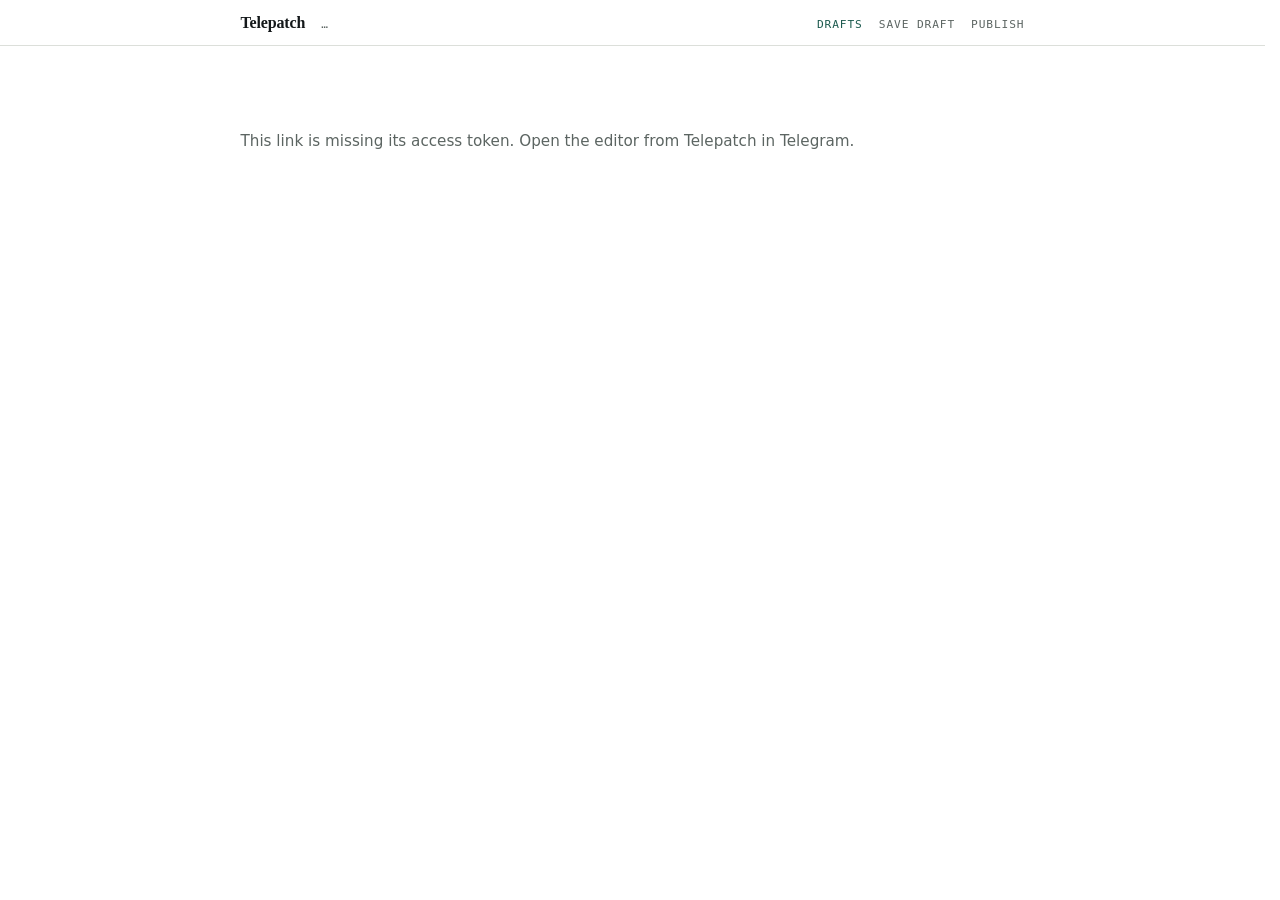
<file: edit.html>
<!DOCTYPE html>
<html lang="en">
<head>
<meta charset="utf-8">
<meta name="viewport" content="width=device-width, initial-scale=1">
<meta name="robots" content="noindex">
<title>Write · Telepatch</title>
<style>
/* ---------------------------------------------------------------
   The editor. Deliberately paler than the published site: a white
   sheet under the same bar, so writing feels like a different room
   from reading. Only the tags Telegraph accepts are reachable.
----------------------------------------------------------------*/
:root{
  --paper:#FFFFFF;
  --ink:#14181A;
  --graphite:#5C6562;
  --hair:#DCDFDA;
  --patch:#1C5A4E;
  --lamp:#C4342A;

  --serif:Georgia,"Iowan Old Style","Palatino Linotype",Palatino,serif;
  --sans:system-ui,-apple-system,"Segoe UI",Roboto,Helvetica,Arial,sans-serif;
  --mono:ui-monospace,SFMono-Regular,"SF Mono",Menlo,Consolas,monospace;

  --col:52rem;
  --pad:1.5rem;
}
*{box-sizing:border-box}
html{-webkit-text-size-adjust:100%;overflow-y:scroll;scrollbar-gutter:stable}
body{
  margin:0;background:var(--paper);color:var(--ink);
  font-family:var(--serif);font-size:17px;line-height:1.6;
  display:flex;flex-direction:column;min-height:100vh;min-height:100dvh;
}
a{color:var(--patch)}
:focus-visible{outline:2px solid var(--lamp);outline-offset:3px}
.col{width:min(100%,var(--col));margin-inline:auto;padding-inline:var(--pad)}

/* ---- the same bar as the site ---- */
.bar{
  position:sticky;top:0;z-index:20;background:var(--paper);
  border-bottom:1px solid var(--hair);
}
.bar .col{
  display:flex;align-items:baseline;gap:1rem;padding-block:.6rem;
}
.brand{
  font-family:var(--serif);font-size:1rem;font-weight:700;
  letter-spacing:-.01em;color:var(--ink);text-decoration:none;white-space:nowrap;
}
.who{
  font-family:var(--mono);font-size:.7rem;text-transform:uppercase;
  letter-spacing:.08em;color:var(--graphite);
  flex:1;min-width:0;overflow:hidden;text-overflow:ellipsis;white-space:nowrap;
}
.go{
  font-family:var(--mono);font-size:.7rem;text-transform:uppercase;
  letter-spacing:.08em;background:none;border:0;padding:0;cursor:pointer;
  color:var(--patch);white-space:nowrap;
}
.go:hover{color:var(--lamp)}
.go[disabled]{color:var(--graphite);cursor:default}

/* ---- toolbar: exactly what Telegraph accepts, nothing more ---- */
.tools{
  position:sticky;top:2.6rem;z-index:19;background:var(--paper);
  border-bottom:1px solid var(--hair);
}
.tools .col{display:flex;flex-wrap:wrap;gap:.15rem;padding-block:.4rem}
.tools button{
  font-family:var(--mono);font-size:.7rem;
  background:none;border:0;border-radius:3px;padding:.3rem .45rem;
  color:var(--graphite);cursor:pointer;line-height:1;
}
.tools button:hover{background:#F1F3EF;color:var(--ink)}
.tools .sep{width:1px;background:var(--hair);margin:.2rem .35rem}
.tools b{font-weight:700}.tools i{font-style:italic}
.tools s{text-decoration:line-through}.tools u{text-decoration:underline}

main{flex:1 0 auto;padding-block:2.2rem 6rem}

/* ---- fields ---- */
[contenteditable]{outline:none}
[contenteditable]:empty:before{
  content:attr(data-ph);color:#AFB5AF;pointer-events:none;
}
#title{
  font-size:2.3rem;line-height:1.12;font-weight:700;letter-spacing:-.015em;
  margin:0 0 .5rem;
}
#cats{
  font-family:var(--mono);font-size:.7rem;text-transform:uppercase;
  letter-spacing:.08em;color:var(--graphite);margin:0 0 1.4rem;
}

/* The overview is the article's intro: a blockquote at the top of the
   page, which the site lifts out and sets as a standfirst. */
.ov{
  border-left:2px solid var(--hair);padding-left:1.1rem;margin:0 0 1.6rem;
}
.ovlabel{
  font-family:var(--mono);font-size:.62rem;text-transform:uppercase;
  letter-spacing:.11em;color:var(--graphite);margin:0 0 .3rem;
}
#overview{font-size:1.18rem;line-height:1.55;color:var(--graphite);min-height:1.6em}

/* Contents is a preview. It is never stored — the site rebuilds it from
   the headings, so what is shown here is what a reader will get. */
.toc{
  border-top:1px solid var(--hair);border-bottom:1px solid var(--hair);
  padding:.8rem 0 .9rem;margin:0 0 1.6rem;
}
.toc.off{display:none}
.toclabel{
  font-family:var(--mono);font-size:.62rem;text-transform:uppercase;
  letter-spacing:.11em;color:var(--graphite);margin:0 0 .45rem;
}
.toc ul{list-style:none;margin:0;padding:0}
.toc li{font-size:.96rem;line-height:1.35;margin:.18rem 0}
.toc li.sub{padding-left:1.2rem}

/* The permanent rule. Everything below it is the article. */
.divider{border:0;border-top:2px solid var(--ink);margin:0 0 1.6rem;opacity:.14}

#body{font-size:1.06rem;line-height:1.72;min-height:40vh}
#body p{margin:0 0 1.25rem}
#body h3{font-size:1.45rem;line-height:1.25;margin:2.2rem 0 .7rem}
#body h4{font-size:1.12rem;margin:1.8rem 0 .5rem}
#body blockquote{
  margin:1.4rem 0;padding-left:1.1rem;
  border-left:2px solid var(--hair);color:var(--graphite);
}
#body pre{
  background:#F4F6F3;padding:.9rem;overflow-x:auto;
  font-family:var(--mono);font-size:.85rem;
}
#body code{font-family:var(--mono);font-size:.9em;background:#F4F6F3;padding:.1em .3em}
#body ul,#body ol{margin:0 0 1.25rem;padding-left:1.4rem}
#body hr{border:0;border-top:1px solid var(--hair);margin:2.2rem 0}
#body img{max-width:100%;height:auto}

.byline{
  font-family:var(--mono);font-size:.7rem;text-transform:uppercase;
  letter-spacing:.08em;color:var(--graphite);
  margin:0 0 1rem;display:flex;flex-wrap:wrap;gap:.4rem;align-items:baseline;
}
.byline .sep2{opacity:.5}
.byline [contenteditable]{
  color:var(--ink);border-bottom:1px dotted var(--hair);min-width:6ch;
}
.byline [contenteditable]:focus{border-bottom-color:var(--patch)}
.mini{
  font-family:var(--mono);font-size:.62rem;text-transform:uppercase;
  letter-spacing:.08em;background:none;border:0;padding:0;cursor:pointer;
  color:var(--graphite);
}
.mini:hover{color:var(--lamp)}

#who{cursor:text;border-bottom:1px dotted transparent}
#who:hover{border-bottom-color:var(--hair)}
#who:focus{outline:none;border-bottom-color:var(--patch);color:var(--ink)}

.drawer{
  border-bottom:1px solid var(--hair);background:#FAFBF9;
  padding:.9rem var(--pad);margin:0 calc(-1 * var(--pad)) 1.6rem;
}
.drawer h2{
  font-family:var(--mono);font-size:.62rem;font-weight:400;
  text-transform:uppercase;letter-spacing:.11em;color:var(--graphite);
  margin:0 0 .5rem;
}
.drawer ul{list-style:none;margin:0;padding:0}
.drawer li{display:flex;gap:.75rem;align-items:baseline;padding:.25rem 0}
.drawer .t{flex:1;min-width:0;font-size:.98rem;overflow:hidden;text-overflow:ellipsis;white-space:nowrap}
.drawer .when{font-family:var(--mono);font-size:.65rem;color:var(--graphite);white-space:nowrap}
.drawer .warn{
  font-family:var(--sans);font-size:.75rem;color:var(--graphite);
  margin:.7rem 0 0;padding-top:.6rem;border-top:1px solid var(--hair);
}

.note{
  font-family:var(--sans);font-size:.8rem;color:var(--graphite);
  margin:2.5rem 0 0;padding-top:1rem;border-top:1px solid var(--hair);
}
.note b{color:var(--ink)}
.err{color:var(--lamp)}
.gate{font-family:var(--sans);font-size:.95rem;color:var(--graphite);margin:3rem 0}
@media (max-width:34rem){
  :root{--pad:1.1rem}
  #title{font-size:1.75rem}
  .tools .col{gap:.1rem}
}
</style>
</head>
<body>

<nav class="bar">
  <div class="col">
    <span class="brand">Telepatch</span>
    <span class="who" id="who">…</span>
    <button class="go" id="drafts">Drafts</button>
    <button class="go" id="save" disabled>Save draft</button>
    <button class="go" id="go" disabled>Publish</button>
  </div>
</nav>

<div class="tools" id="tools" hidden>
  <div class="col">
    <button data-cmd="bold" title="Bold"><b>B</b></button>
    <button data-cmd="italic" title="Italic"><i>I</i></button>
    <button data-cmd="underline" title="Underline"><u>U</u></button>
    <button data-cmd="strikeThrough" title="Strikethrough"><s>S</s></button>
    <button data-link title="Link">link</button>
    <span class="sep"></span>
    <button data-block="h3" title="Heading">H3</button>
    <button data-block="h4" title="Subheading">H4</button>
    <button data-block="blockquote" title="Quote">quote</button>
    <button data-block="pre" title="Code block">code</button>
    <span class="sep"></span>
    <button data-cmd="insertUnorderedList" title="Bulleted list">• list</button>
    <button data-cmd="insertOrderedList" title="Numbered list">1. list</button>
    <button data-cmd="insertHorizontalRule" title="Divider">rule</button>
    <span class="sep"></span>
    <button data-block="p" title="Plain paragraph">plain</button>
  </div>
</div>

<main class="col" id="main">
  <p class="gate" id="gate">Checking your identity…</p>
  <div class="drawer" id="drawer" hidden></div>

  <div id="sheet" hidden>
    <div id="title" contenteditable data-ph="Title"></div>

    <p class="byline">
      by <span id="by" contenteditable data-ph="author name"></span>
      <span class="sep2">·</span>
      <span id="byurl" contenteditable data-ph="author link (optional)"></span>
      <button class="mini" id="reset" title="Use the account default">reset</button>
    </p>

    <div id="cats" contenteditable data-ph="categories, comma separated"></div>

    <div class="ov">
      <p class="ovlabel">Post overview</p>
      <div id="overview" contenteditable data-ph="A sentence readers see under the title. Optional."></div>
    </div>

    <div class="toc off" id="toc">
      <p class="toclabel">Contents</p>
      <ul id="toclist"></ul>
    </div>

    <hr class="divider">

    <div id="body" contenteditable
         data-ph="Write here. Type ## for a heading, ### for a subheading."></div>

    <p class="note" id="note"></p>
  </div>
</main>

<script>
(() => {
"use strict";

const API = "https://api.telegra.ph";
const SITE = location.href.replace(/edit\.html.*$/, "");

const $ = id => document.getElementById(id);
const el = (t, c, x) => {
  const n = document.createElement(t);
  if (c) n.className = c;
  if (x != null) n.textContent = x;
  return n;
};

/* The token rides in the fragment, which browsers never send to a server
   and which is stripped from the Referer header. It is still in this
   machine's history, which the note at the foot of the page says plainly. */
const parts = decodeURIComponent(location.hash.replace(/^#/, ""))
  .split("/").filter(Boolean);
const token = parts[0] || "";
let path = parts[1] || "";

let account = null;

/* Only schemes that cannot execute. Telegraph strips a javascript: href on
   its own side, but this editor's address bar holds the access token, so a
   link pasted into the Link prompt must never become live script here.
   Anything unrecognised is refused rather than guessed at. */
const SAFE_SCHEME = /^(?:https?:|mailto:)/i;

function safeUrl(raw) {
  const value = String(raw == null ? "" : raw).trim();
  if (!value) return null;
  if (SAFE_SCHEME.test(value)) return value;
  if (value.startsWith("/")) return "https://telegra.ph" + value;
  if (/^[a-z][a-z0-9+.\-]*:/i.test(value)) return null;   // some other scheme
  return "https://telegra.ph/" + value;
}

async function call(method, params) {
  const body = new URLSearchParams(params);
  const res = await fetch(API + "/" + method, { method: "POST", body });
  const data = await res.json();
  if (!data.ok) throw new Error(data.error || "Telegraph refused that");
  return data.result;
}

/* ---------- Telegraph's tag list, and nothing else ---------- */

const KEEP = {
  B: "b", STRONG: "b", I: "i", EM: "i", U: "u",
  S: "s", STRIKE: "s", DEL: "s",
  CODE: "code", PRE: "pre", BLOCKQUOTE: "blockquote", ASIDE: "aside",
  H1: "h3", H2: "h3", H3: "h3", H4: "h4", H5: "h4", H6: "h4",
  UL: "ul", OL: "ol", LI: "li", HR: "hr", BR: "br", A: "a",
  P: "p", DIV: "p", FIGURE: "figure", FIGCAPTION: "figcaption", IMG: "img"
};

const BLOCK = new Set(["p","h3","h4","blockquote","pre","ul","ol","hr","figure","aside"]);

function toNodes(root) {
  const out = [];
  for (const n of root.childNodes) {
    if (n.nodeType === 3) { if (n.data) out.push(n.data); continue; }
    if (n.nodeType !== 1) continue;

    const tag = KEEP[n.tagName];
    if (!tag) { out.push(...toNodes(n)); continue; }   // span, font, anything else
    if (tag === "br" || tag === "hr") { out.push({ tag }); continue; }

    const node = { tag };
    if (tag === "a") {
      const href = safeUrl(n.getAttribute("href"));
      if (href) node.attrs = { href };
    }
    if (tag === "img") {
      const src = safeUrl(n.getAttribute("src"));
      if (src) node.attrs = { src };
    }

    const kids = toNodes(n);
    if (kids.length) node.children = kids;
    out.push(node);
  }
  return out;
}

/* Loose inline content at the top level becomes a paragraph. */
function asBlocks(nodes) {
  const out = [];
  let buf = [];
  const flush = () => {
    if (buf.some(x => typeof x !== "string" || x.trim())) {
      out.push({ tag: "p", children: buf });
    }
    buf = [];
  };
  for (const n of nodes) {
    if (typeof n !== "string" && BLOCK.has(n.tag)) { flush(); out.push(n); }
    else buf.push(n);
  }
  flush();
  return out;
}

const textOf = n =>
  typeof n === "string" ? n : (n.children || []).map(textOf).join("");

/* ---------- contents, rebuilt as headings appear ---------- */

function syncToc() {
  const heads = [...$("body").querySelectorAll("h3, h4")];
  const list = $("toclist");
  list.replaceChildren();

  for (const h of heads) {
    const text = h.textContent.trim();
    if (!text) continue;
    list.appendChild(el("li", h.tagName === "H4" ? "sub" : null, text));
  }

  $("toc").classList.toggle("off", list.children.length < 2);
}

/* ---------- editing ---------- */

const cmd = (name, value) => {
  document.execCommand(name, false, value || null);
  $("body").focus();
  syncToc();
};

function currentBlock() {
  let n = document.getSelection().anchorNode;
  while (n && n !== $("body")) {
    if (n.nodeType === 1 && /^(P|DIV|H3|H4|BLOCKQUOTE|PRE|LI)$/.test(n.tagName)) return n;
    n = n.parentNode;
  }
  return null;
}

/* "## " at the start of a line becomes a heading, the same markers the bot
   understands, so the two ways of writing agree. */
function autoformat() {
  const block = currentBlock();
  if (!block) return;

  const m = /^(#{1,3})\s/.exec(block.textContent);
  if (!m) return;

  const tag = m[1].length === 3 ? "h4" : "h3";
  block.textContent = block.textContent.slice(m[0].length);
  document.execCommand("formatBlock", false, tag);

  const range = document.createRange();
  range.selectNodeContents(currentBlock() || block);
  range.collapse(false);
  const sel = document.getSelection();
  sel.removeAllRanges();
  sel.addRange(range);
}

/* ---------- drafts ----------

   localStorage, keyed by a hash of the token so one browser can hold
   drafts for several identities without the token itself being written
   down. Durability is genuinely uneven:

     - Safari, desktop and iOS, evicts script-written storage after seven
       days without a visit. A draft left for a fortnight is gone.
     - Private windows clear everything on close.
     - Storage is per-origin and per-browser: a draft started on a phone
       is not on a laptop.

   So drafts are a convenience for the next hour, not a filing cabinet,
   and the drawer says so rather than implying otherwise. */

function keyspace(t) {
  let h = 5381;
  for (let i = 0; i < t.length; i++) h = ((h << 5) + h + t.charCodeAt(i)) | 0;
  return "telepatch:" + (h >>> 0).toString(36) + ":";
}

const NS = keyspace(token);
let draftId = null;

function storageOk() {
  try {
    localStorage.setItem(NS + "probe", "1");
    localStorage.removeItem(NS + "probe");
    return true;
  } catch (err) {
    return false;   // private mode, quota, or storage disabled outright
  }
}

const HAS_STORE = storageOk();

function draftList() {
  const out = [];
  for (let i = 0; i < localStorage.length; i++) {
    const k = localStorage.key(i);
    if (!k || !k.startsWith(NS) || k === NS + "probe") continue;
    try { out.push(JSON.parse(localStorage.getItem(k))); } catch (err) { /* skip */ }
  }
  return out.sort((a, b) => (b.updated || 0) - (a.updated || 0));
}

function snapshot() {
  return {
    id: draftId || (draftId = String(Date.now())),
    path,
    title: $("title").textContent.trim(),
    cats: $("cats").textContent.trim(),
    by: $("by").textContent.trim(),
    byurl: $("byurl").textContent.trim(),
    overview: $("overview").innerHTML,
    body: $("body").innerHTML,
    updated: Date.now()
  };
}

function saveDraft(quiet) {
  if (!HAS_STORE) { if (!quiet) say("This browser will not store drafts.", true); return; }
  const d = snapshot();
  if (!d.title && !d.body.trim()) return;
  try {
    localStorage.setItem(NS + d.id, JSON.stringify(d));
    if (!quiet) say("Draft saved in this browser.");
  } catch (err) {
    say("Could not save the draft — this browser's storage is full.", true);
  }
}

function loadDraft(d) {
  draftId = d.id;
  path = d.path || "";
  $("title").textContent = d.title || "";
  $("cats").textContent = d.cats || "";
  $("by").textContent = d.by || "";
  $("byurl").textContent = d.byurl || "";
  $("overview").innerHTML = d.overview || "";
  $("body").innerHTML = d.body || "";
  location.hash = token + (path ? "/" + path : "");
  syncToc();
  $("drawer").hidden = true;
  say("Draft opened.");
}

function when(ms) {
  const mins = Math.round((Date.now() - ms) / 60000);
  if (mins < 1) return "just now";
  if (mins < 60) return mins + "m ago";
  const hrs = Math.round(mins / 60);
  if (hrs < 24) return hrs + "h ago";
  return Math.round(hrs / 24) + "d ago";
}

function toggleDrawer() {
  const box = $("drawer");
  if (!box.hidden) { box.hidden = true; return; }

  box.replaceChildren(el("h2", null, "Drafts in this browser"));

  const items = HAS_STORE ? draftList() : [];

  if (!items.length) {
    box.appendChild(el("p", "warn", HAS_STORE
      ? "Nothing saved yet."
      : "This browser is refusing to store anything — a private window, or storage turned off."));
  } else {
    const list = el("ul");
    for (const d of items) {
      const li = el("li");
      const open = el("button", "mini", "open");
      open.addEventListener("click", () => loadDraft(d));
      const drop = el("button", "mini", "delete");
      drop.addEventListener("click", () => {
        localStorage.removeItem(NS + d.id);
        toggleDrawer(); toggleDrawer();
      });
      li.append(
        el("span", "t", d.title || "Untitled"),
        el("span", "when", when(d.updated)),
        open, drop
      );
      list.appendChild(li);
    }
    box.appendChild(list);
  }

  box.appendChild(el("p", "warn",
    "Drafts live only in this browser, on this device. Safari clears " +
    "script storage after about a week without a visit, and private " +
    "windows clear it on close. Publish anything you mean to keep."));

  box.hidden = false;
}

/* ---------- publish ---------- */

async function publish() {
  const title = $("title").textContent.trim();
  if (!title) { say("Give it a title first.", true); $("title").focus(); return; }

  const content = [];

  const cats = $("cats").textContent.trim().replace(/^[,\s]+|[,\s]+$/g, "");
  if (cats) content.push({ tag: "aside", children: [cats] });

  const overview = asBlocks(toNodes($("overview")));
  if (overview.length && textOf({ children: overview }).trim()) {
    content.push({ tag: "blockquote", children: overview.flatMap(b => b.children || []) });
  }

  const body = asBlocks(toNodes($("body")));
  if (!body.length) { say("Nothing written yet.", true); $("body").focus(); return; }
  content.push(...body);

  $("go").disabled = true;
  say("Publishing…");

  try {
    const params = {
      access_token: token,
      title,
      content: JSON.stringify(content),
      author_name: $("by").textContent.trim(),
      author_url: safeUrl($("byurl").textContent.trim()) || ""
    };
    if (path) params.path = path;

    const page = await call(path ? "editPage" : "createPage", params);
    path = page.path;

    if (HAS_STORE && draftId) {
      localStorage.removeItem(NS + draftId);
      draftId = null;
    }
    location.hash = token + "/" + path;

    const link = el("a", null, page.url);
    link.href = page.url; link.target = "_blank"; link.rel = "noopener";
    $("note").replaceChildren(
      el("b", null, path ? "Published. " : "Published. "), link,
      document.createTextNode(" — publishing again updates this page. "),
      Object.assign(el("a", null, "Refresh your index"),
        { href: SITE, target: "_blank", rel: "noopener" }),
      document.createTextNode(" with /site in Telegram to list it.")
    );
  } catch (err) {
    say(err.message, true);
  } finally {
    $("go").disabled = false;
  }
}

function say(text, bad) {
  $("note").replaceChildren(el("span", bad ? "err" : null, text));
}

/* ---------- start ---------- */

async function start() {
  if (!/^[A-Za-z0-9_-]{60}$/.test(token)) {
    $("gate").textContent =
      "This link is missing its access token. Open the editor from Telepatch in Telegram.";
    return;
  }

  try {
    account = await call("getAccountInfo", {
      access_token: token,
      fields: '["short_name","author_name","author_url"]'
    });
  } catch (err) {
    $("gate").innerHTML = "";
    $("gate").append(el("span", "err", "That token did not work — " + err.message));
    return;
  }

  $("who").textContent = account.author_name || account.short_name || "";
  $("by").textContent = account.author_name || account.short_name || "";
  $("byurl").textContent = account.author_url || "";
  $("who").setAttribute("contenteditable", "true");
  $("who").title = "Click to change the account byline";
  $("save").disabled = false;
  $("gate").hidden = true;
  $("sheet").hidden = false;
  $("tools").hidden = false;
  $("go").disabled = false;

  if (path) {
    try {
      const page = await call("getPage", { path, return_content: "true" });
      $("title").textContent = page.title || "";
      if (page.author_name) $("by").textContent = page.author_name;
      if (page.author_url) $("byurl").textContent = page.author_url;
      const nodes = (page.content || []).slice();

      if (nodes[0] && nodes[0].tag === "aside") {
        $("cats").textContent = textOf(nodes.shift());
      }
      if (nodes[0] && nodes[0].tag === "blockquote") {
        $("overview").textContent = textOf(nodes.shift());
      }
      $("body").innerHTML = "";
      renderInto(nodes, $("body"));
      syncToc();
      say("Editing an existing page. Publishing updates it.");
    } catch (err) {
      say("Could not load that page — " + err.message, true);
      path = "";
    }
  } else {
    say("");
  }

  const note = el("span", null,
    "Only Telegraph's formatting is available here, because it is all a " +
    "Telegraph page can hold. Your access token is in this page's address — " +
    "it is never sent to a server, but it is in this browser's history.");
  $("note").appendChild(note);
}

/* Minimal renderer for loading an existing page back into the editor. */
function renderInto(nodes, parent) {
  for (const n of nodes || []) {
    if (typeof n === "string") { parent.appendChild(document.createTextNode(n)); continue; }
    if (!n || !n.tag) continue;
    const tag = BLOCK.has(n.tag) || KEEP[n.tag.toUpperCase()] ? n.tag : "p";
    const node = document.createElement(tag);
    if (n.tag === "a" && n.attrs) {
      const href = safeUrl(n.attrs.href);
      if (href) node.href = href;
    }
    if (n.attrs && n.attrs.src) {
      const src = safeUrl(n.attrs.src);
      if (src) node.src = src;
    }
    renderInto(n.children, node);
    parent.appendChild(node);
  }
}

/* ---------- wiring ---------- */

for (const b of document.querySelectorAll(".tools button")) {
  b.addEventListener("mousedown", e => e.preventDefault());
  b.addEventListener("click", () => {
    if (b.dataset.cmd) return cmd(b.dataset.cmd);
    if (b.dataset.block) return cmd("formatBlock", b.dataset.block);
    if (b.hasAttribute("data-link")) {
      const typed = prompt("Link to");
      if (typed === null) return;
      const url = safeUrl(typed);
      if (!url) { say("That link uses a scheme this editor will not make.", true); return; }
      cmd("createLink", url);
    }
  });
}

$("body").addEventListener("input", () => { autoformat(); syncToc(); });
$("go").addEventListener("click", publish);
$("save").addEventListener("click", () => saveDraft(false));
$("drafts").addEventListener("click", toggleDrawer);

$("reset").addEventListener("click", () => {
  $("by").textContent = account.author_name || account.short_name || "";
  $("byurl").textContent = account.author_url || "";
  say("Byline reset to the account default.");
});

/* Clicking the name in the bar edits the account's own byline — the
   default every future post starts from. It does not touch this post, and
   it does not change anything already published: each page stores the
   byline it was given. */
$("who").addEventListener("focus", () => {
  $("who").dataset.was = $("who").textContent.trim();
});
$("who").addEventListener("blur", async () => {
  const name = $("who").textContent.trim();
  if (!name || name === $("who").dataset.was) {
    $("who").textContent = $("who").dataset.was || "";
    return;
  }
  try {
    await call("editAccountInfo", { access_token: token, author_name: name });
    account.author_name = name;
    say("Account byline is now " + name + ". Posts already published keep theirs.");
  } catch (err) {
    $("who").textContent = $("who").dataset.was || "";
    say(err.message, true);
  }
});
$("who").addEventListener("keydown", e => {
  if (e.key === "Enter") { e.preventDefault(); $("who").blur(); }
});

// Autosave, debounced. Cheap insurance against a closed tab.
let autosave;
for (const id of ["title", "cats", "by", "byurl", "overview", "body"]) {
  $(id).addEventListener("input", () => {
    clearTimeout(autosave);
    autosave = setTimeout(() => saveDraft(true), 1200);
  });
}

// Paste as plain text: pasted markup is the fastest way to smuggle tags
// Telegraph will only strip.
for (const id of ["title", "cats", "overview", "body"]) {
  $(id).addEventListener("paste", e => {
    e.preventDefault();
    document.execCommand("insertText", false,
      (e.clipboardData || window.clipboardData).getData("text/plain"));
  });
}
for (const id of ["title", "cats"]) {
  $(id).addEventListener("keydown", e => {
    if (e.key === "Enter") { e.preventDefault(); $("body").focus(); }
  });
}

start();

})();
</script>
</body>
</html>
</file>
